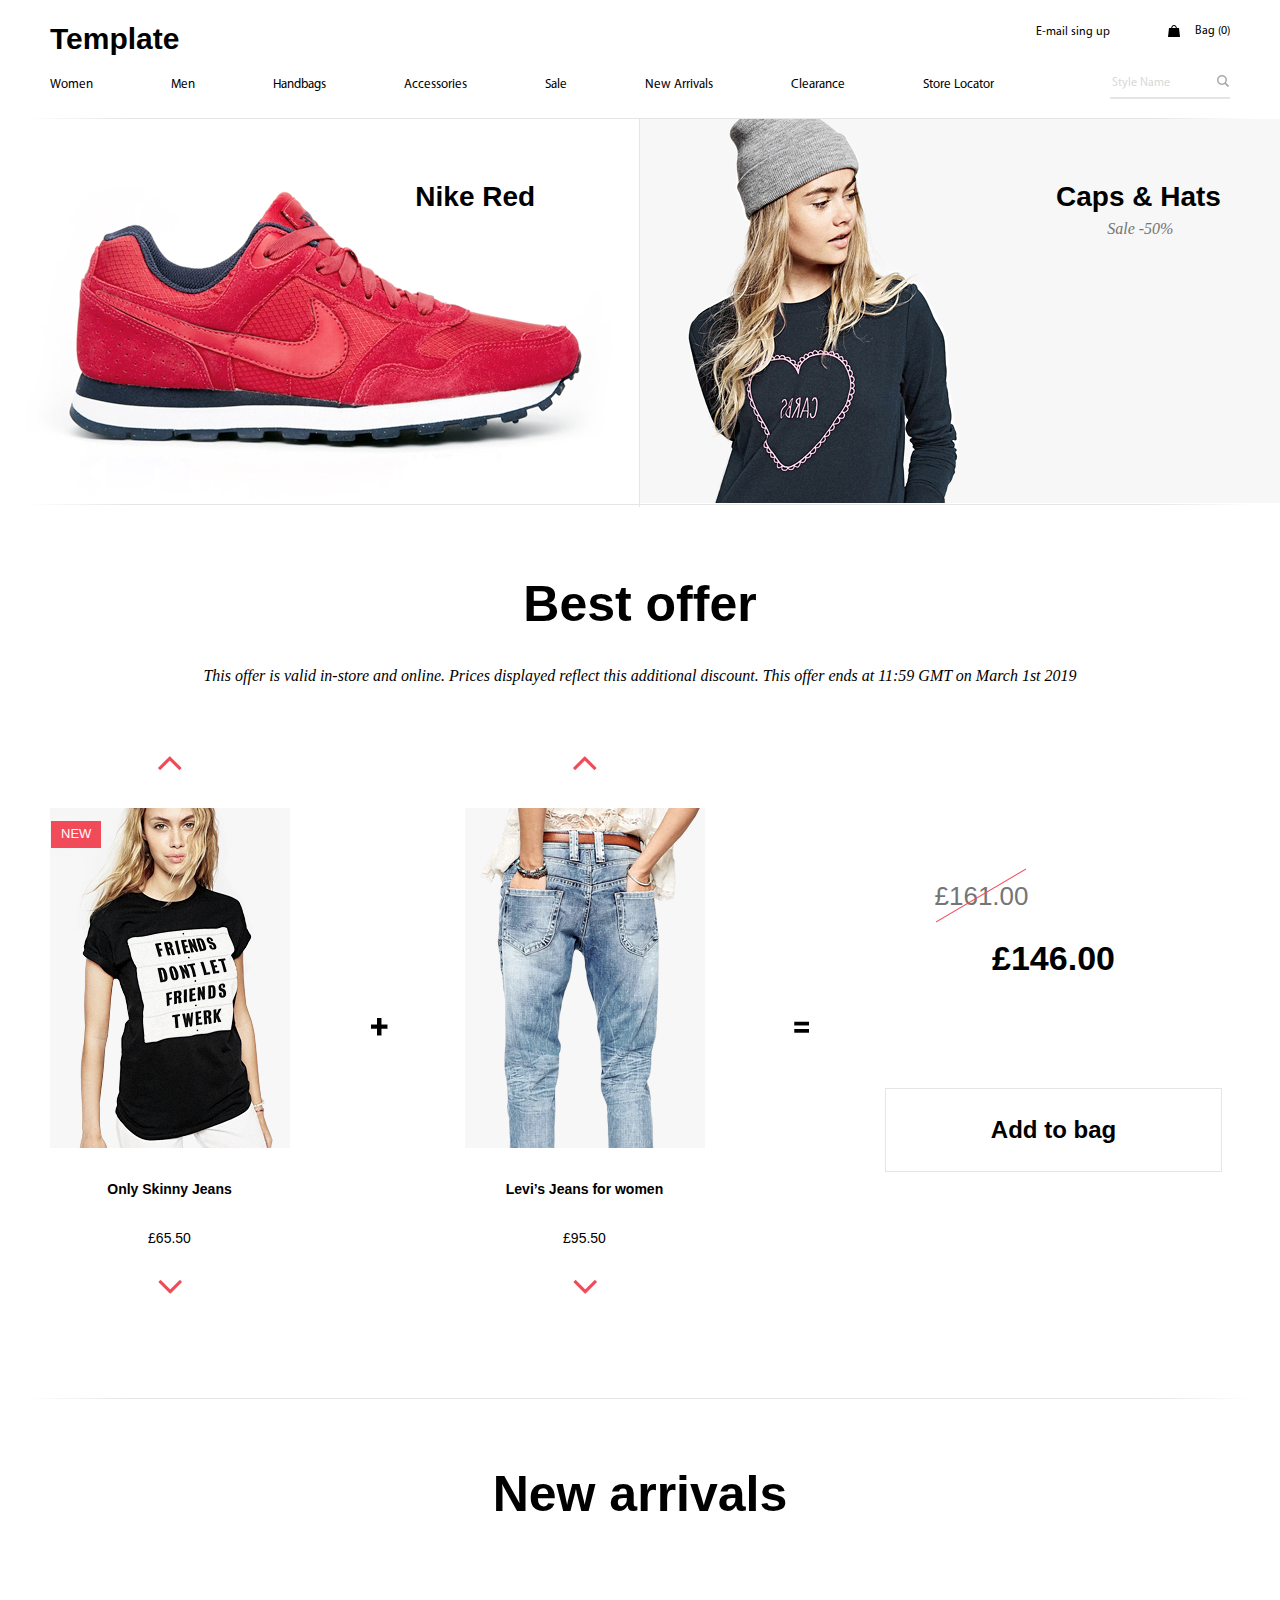
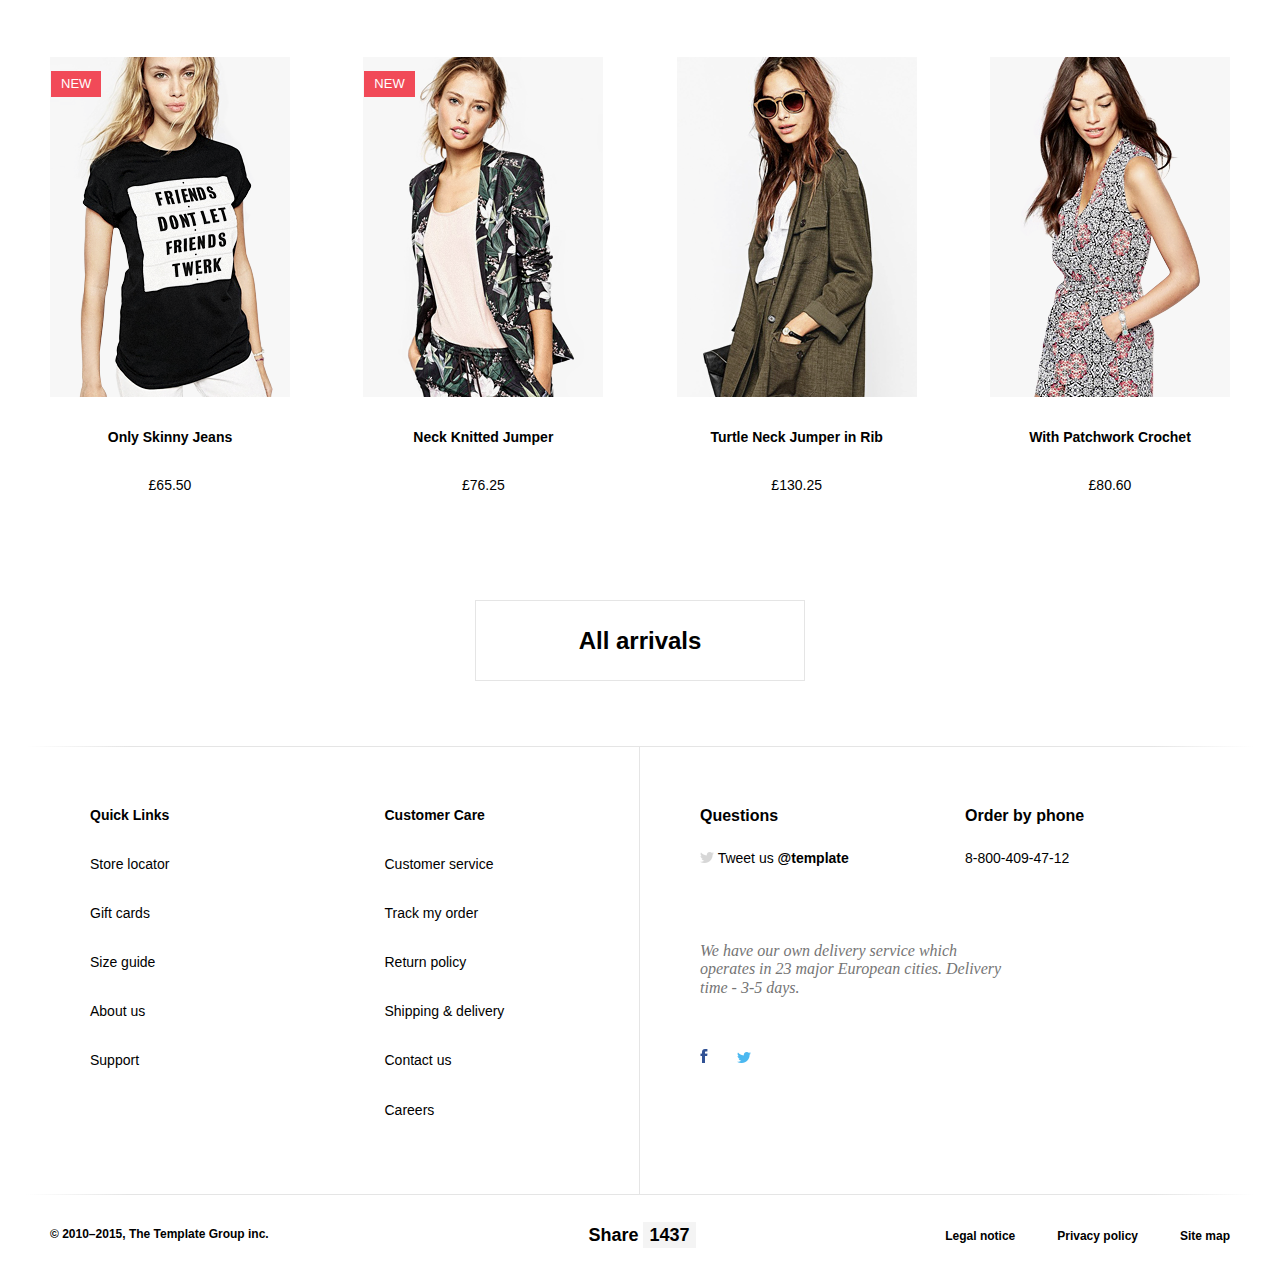
<file: index.html>
<!DOCTYPE html>
<html lang="en">
<head>
    <meta charset="UTF-8">
    <meta name="viewport" content="width=device-width, initial-scale=1.0">
    <link rel="stylesheet" href="./css/normalize.css">
    <link rel="stylesheet" href="./css/style_start.css">
     <script defer type="module" src="./js/start.js"></script>
    <title>Homepage</title>
</head>
<body>
    <div class="wraper">
        <header>
            <div class="header__top-line">
                <div class="header__top-line_left">
                    <span class="header__top-line_left_name hiden-mob"><a href="#">Template</a></span>
                    <img class="mob-hiden" src="./img/logo.png" alt="logo">
                </div>
                <div class="header__top-line_right">
                    <span class="header__top-line_right_email hiden-mob"><a href="#">E-mail sing up</a></span>
                    <div class="header__top_right_bag-block">
                        <span class="header__top-line_right_bag"> <img src="./img/ico_bag.png" alt="bag"></span>
                        <span class="header__top-line_right_bag-desc"><a href="#"> <span class="bag_price"> Bag</span> (<span class="quantity">0</span>)</a></span> 
                        
                        <div class="header__burger mob-hiden">
                            <div class="hamburger-menu">
                                <input id="menu__toggle" type="checkbox" />
                                <label class="menu__btn" for="menu__toggle">
                                  <span></span>
                                </label>  <ul class="menu__box">
                                  <li><a class="menu__item item_first" href="#">Women</a></li>
                                  <li><a class="menu__item" href="#">Men</a></li>
                                  <li><a class="menu__item" href="#">Handbags</a></li>
                                  <li><a class="menu__item" href="#">Accessories</a></li>
                                  <li><a class="menu__item" href="./2_catalog.html">Sale</a></li>
                                  <li><a class="menu__item" href="./2_catalog.html">New Arrivals</a></li>
                                  <li><a class="menu__item" href="#">Clearance</a></li>
                                  <li><a class="menu__item" href="#">Store locator</a></li>
                                  <li class="icon"><a href="" class="menu__item input_search"><span class="header__bot-menu_search-text"><input type="text" class="input_search" placeholder="Style Name"></span> 

                                    <span class="header__bot-menu_search-icon"> <a href="#"><img class="glass" src="./img/search.png" alt="bag"></a></span></li>
                                </ul>
                              </div>
                        </div>
                    </div>
                </div>
            </div>
            <div class="header__bot-line hiden-mob">
                <div class="header__bot-line_menu">
                    <span class="header__bot-line_menu_item"><a href="#">Women</a> </span>
                    <span class="header__bot-line_menu_item"><a href="#">Men</a> </span>
                    <span class="header__bot-line_menu_item"><a href="#">Handbags</a> </span>
                    <span class="header__bot-line_menu_item"><a href="#">Accessories</a> </span>
                    <span class="header__bot-line_menu_item"><a href="./2_catalog.html">Sale</a></span>
                    <span class="header__bot-line_menu_item"><a href="./2_catalog.html">New Arrivals</a></span>
                    <span class="header__bot-line_menu_item"><a href="./4_shopping_bag.html">Clearance</a></span>
                    <span class="header__bot-line_menu_item"><a href="#">Store Locator</a></span>
                </div>
                <div class="header__bot-menu_search">
                    <div class="header__bot-menu_search-line">
                    <span class="header__bot-menu_search-text"><input type="text" class="input_search" placeholder="Style Name"></span> 
                    <span class="header__bot-menu_search-icon"> <a href="#"><img src="./img/search.png" alt="bag"></a></span>
                </div>
                </div>
            </div>
        </header>
    </div>
    <hr>
    <section class="section_1">
        <div class="main__section-1_right">
            <div class="main__section-1_right_nike">
                <a href="./3_item.html">
                <img class="main__section-1_right_nike_photo" src="./img/photo.png" alt="shoes">
                <span class="main__section-1_right_nike_desc">Nike Red</span>
            </a>
            </div>
        </div>
        <div class="main__section-1_left">
            <div class="main__section-1_left_caps">
                <a href="./2_catalog.html">
                <img class="main__section-1_left_caps_photo" src="./img/caps.png" alt="caps">
                <span class="main__section-1_left_caps_desc">Caps & Hats</span>
                <span class="main__section-1_left_caps_sale">Sale -50%</span>
            </a>
            </div>
        </div>
    </section>
    <hr>
    <div class="wraper">
            <section class="section_2">
                <a href="./3_item.html">
                <div class="main__section-2_head">
                    <span class="main__section-2_head_head">Best offer</span>
                </div>
                <div class="main__section-2_description">
                    <span>This offer is valid in-store and online. Prices displayed reflect this additional discount. This offer ends at 11:59 GMT on March 1st 2019</span>
                </div>
            </a>
            </section>
            <article>
                <div class="article__new">
                    <div class="article__new_content">
                        <a href="" class="up"> <img src="./img/shevrone-up.png" alt="up"></a>
                        <img src="./img/skiny.png" class="article__new_content_photo" alt="skinny">
                        <span class="article__new_content_photo-desc">New</span>
                        <span class="article__new_content_head">Only Skinny Jeans</span>
                        <span class="article__new_content_desc">£65.50</span>
                        <a href="" class="down"> <img src="./img/shevrone-down.png" alt="down"></a> 
                    </div>
                </div>
                <div class="article__plus">
                    <img src="./img/plus.png" alt="plus" class="article__plus_img">
                </div>
                <div class="article__jeans">
                    <div class="article__jeans_content">
                        <a href=""> <img src="./img/shevrone-up.png" alt="up"></a>
                        <img src="./img/jeans.png" class="article__new_content_photo" alt="jeans">
                        <span class="article__new_content_head">Levi’s Jeans for women</span>
                        <span class="article__new_content_desc">£95.50</span>
                        <a href=""><img src="./img/shevrone-down.png" alt="down"></a> 
                    </div>
                </div>
                <div class="article__equal">
                    <img src="./img/equal.png" alt="equal" class="article__equal_img">
                </div>
                <div class="article__total">
                    <span class="article__total_old"> <span class="old">£161.00</span>
                        <img src="./img/red_line.png" class="article__total_old_line" alt="red-line">
                    </span>
                    <span class="article__total_new">£146.00</span>
                    <span  class="article__total_add"><a href="./4_shopping_bag.html">Add to bag</a></span>
                </div>
            </article>
            <section class="transition">

            </section>
    </div>
            <hr>
            <div class="wraper">
            <aside class="aside">
                <span class="aside__header_container"><a href="./3_item.html">New arrivals</span></a>
                <div class="aside__goods">
                    <div class="aside__goods-item">
                        <img src="./img/skiny.png" class="aside__goods_item_photo" alt="skinny">
                        <span class="aside__goods_item_photo_new">New</span>
                        <span class="aside__goods_item_photo_head">Only Skinny Jeans</span>
                        <span class="aside__goods_item_photo_desc">£65.50</span>
                    </div>
                    <div class="aside__goods-item">
                        <img src="./img/jumper.png" class="aside__goods_item_photo" alt="jumper">
                        <span class="aside__goods_item_photo_new">New</span>
                        <span class="aside__goods_item_photo_head">Neck Knitted Jumper</span>
                        <span class="aside__goods_item_photo_desc">£76.25</span>
                    </div>
                    <div class="aside__goods-item hiden-mob">
                        <img src="./img/tranche.png" class="aside__goods_item_photo" alt="coat">
                        <span class="aside__goods_item_photo_head">Turtle Neck Jumper in Rib</span>
                        <span class="aside__goods_item_photo_desc">£130.25</span>
                    </div>
                    <div class="aside__goods-item hiden">
                        <img src="./img/crochet.png" class="aside__goods_item_photo" alt="crochet">
                        <span class="aside__goods_item_photo_head">With Patchwork Crochet</span>
                        <span class="aside__goods_item_photo_desc">£80.60</span>
                    </div>
                </div>
                <a href="./2_catalog.html"> <span class="aside__footer"> All arrivals</span></a>
            </aside>
            <section class="divider">

            </section>
        </main>
            </div>
            <hr>
            <div class="wraper">
        <footer>
            <div class="footer__upper">
                <div class="footer__upper_left">
                    <div class="footer__upper_left_left">
                        <ul>
                            <a href="#"><li class = "footer__upper_left_left_head">Quick Links</li></a>
                            <a href="#"><li>Store locator</li></a>
                            <a href="#"></a><li>Gift cards</li></a>
                            <a href="#"><li> Size guide</li></a>
                            <a href="#"><li> About us</li></a>
                            <a href="#"><li> Support</li></a>
                        </ul>
                    </div>
                    <div class="footer__upper_left_right">
                        <ul>
                            <li class = "footer__upper_left_right_head">Customer Care</li></a>
                            <a href="#"><li>Customer service</li></a>
                            <a href="#"><li>Track my order</li></a>
                            <a href="#"><li>Return policy</li></a>
                            <a href="#"><li>Shipping & delivery</li></a>
                            <a href="#"><li>Contact us</li></a>
                            <a href="#"><li>Careers</li></a>
                        </ul>
                    </div>
                </div>
                <div class="footer__upper_right">
                    <div class="footer__upper_right_top">
                        <div class="footer__upper_right_top_left">
                            <span class="footer__upper_right_top_left_head">Questions</span>
                            <span class="footer__upper_right_top_left_desc">
                                <img src="./img/twiter.png" alt="twiter">
                                Tweet us
                                <span class="footer__upper_right_top_left_desc_bold">@template</span>
                            </span>
                        </div>
                        <div class="footer__upper_right_top_right">
                            <span class="footer__upper_right_top_right_head">Order by phone</span>
                            <span class="footer__upper_right_top_right_desc">
                                8-800-409-47-12
                            </span>
                        </div>
                    </div>
                    <div class="footer__upper_middle">
                        <span class="footer__upper_middle_delivery hiden">
                            We have our own delivery service which operates in 23 major European cities. Delivery time - 3-5 days.
                        </span>
                    </div>
                    <div class="footer__upper_bottom">
                        <a href="#"> <img class="footer__upper_bottom_facebook" src="./img/facebook.png" alt="facebook"></a>
                        <a href="#"><img class="footer__upper_bottom_facebook" src="./img/twitter-colored.png" alt="twiter"> </a>
                    </div>
                </div>
            </div>
        </footer>
            </div>
            <hr>
            <div class="wraper">
        <div class="footer__bot">
            <span class="footer__bottom-left">© 2010–2015, The Template Group inc.</span>
            <span class="footer__bottom-middle"> <a href="#"> Share </a><span class="footer__bottom_middle_data"><a href="#">1437</a></span></span>
            <span class="footer__bottom-right">
                <span class="footer__bootom_part"><a href="#"> Legal notice</a></span>
                <span class="footer__bootom_part"><a href="#"> Privacy policy</a></span>
                <span class="footer__bootom_part"><a href="#"> Site map</a></span>
            </span>
        </div>
    </div>
</body>
</html>
</file>
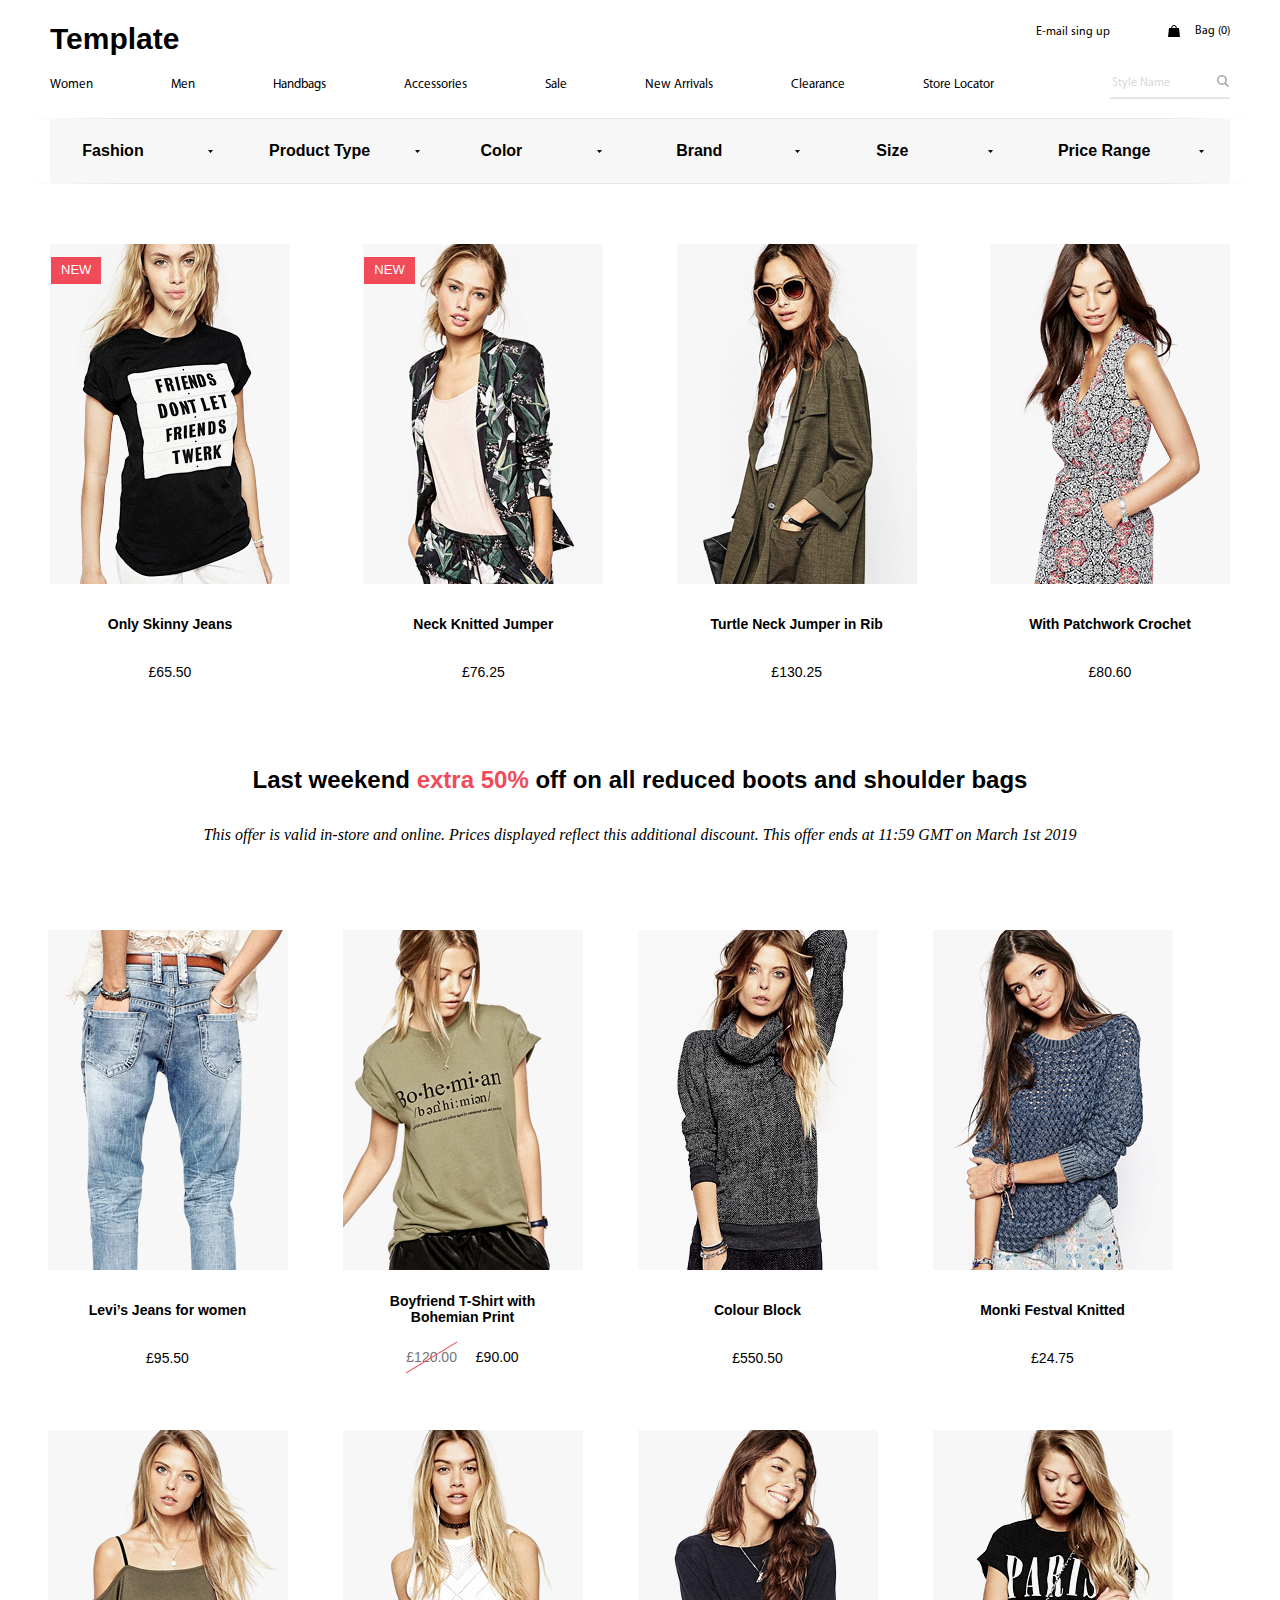
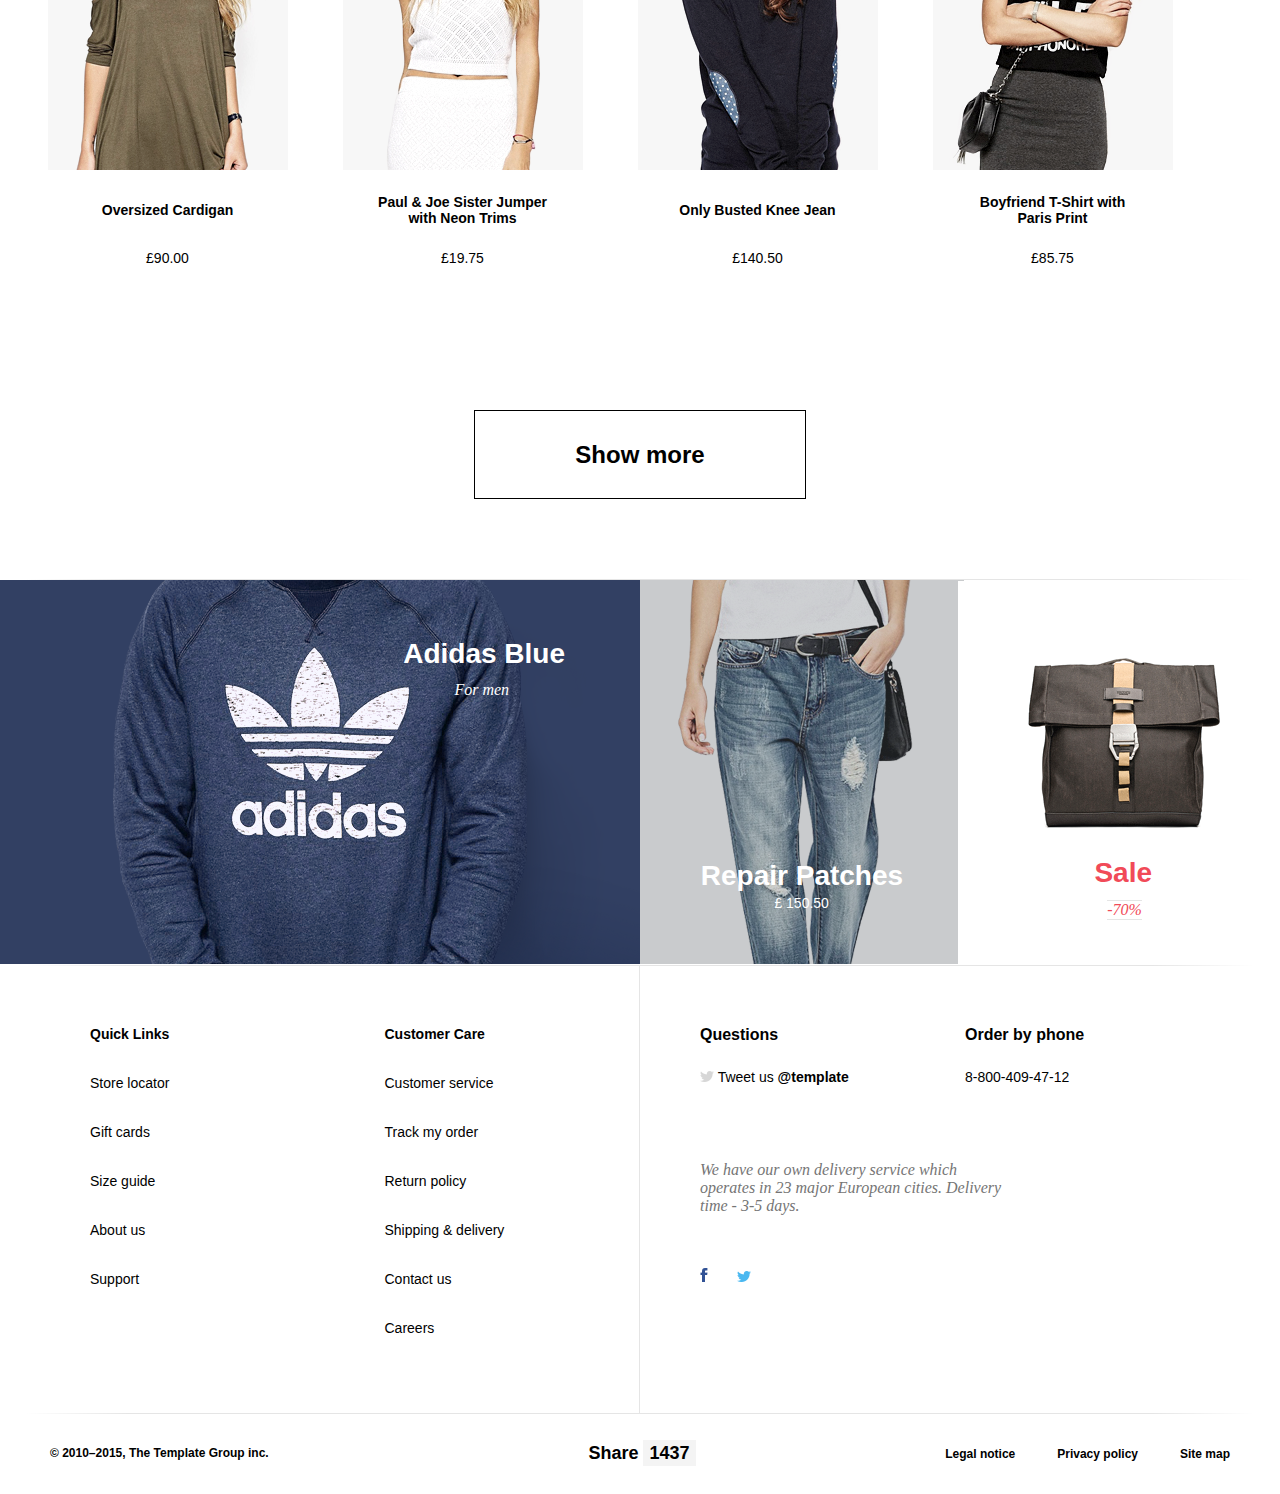
<file: 2_catalog.html>
<!DOCTYPE html>
<html lang="en">
<head>
    <meta charset="UTF-8">
    <meta name="viewport" content="width=device-width, initial-scale=1.0">
    <title>Catalog</title>
    <link rel="stylesheet" href="./css/normalize.css">
    <link rel="stylesheet" href="./css/style_start.css">
    <link rel="stylesheet" href="./css/style_catalog.css">
    <script defer type="module" src="./js/catalog.js"></script>
</head>
<body>
    <div class="wraper">
        <header>
            <div class="header__top-line">
                <div class="header__top-line_left">
                    <span class="header__top-line_left_name hiden-mob"><a href="#">Template</a></span>
                    <img class="mob-hiden" src="./img/logo.png" alt="logo">
                </div>
                <div class="header__top-line_right">
                    <span class="header__top-line_right_email hiden-mob"><a href="#">E-mail sing up</a></span>
                    <div class="header__top_right_bag-block">
                        <span class="header__top-line_right_bag"> <img src="./img/ico_bag.png" alt="bag"></span>
                        <span class="header__top-line_right_bag-desc"><a href="#"> Bag (0)</a></span> 
                        
                        <div class="header__burger mob-hiden">
                            <div class="hamburger-menu">
                                <input id="menu__toggle" type="checkbox" />
                                <label class="menu__btn" for="menu__toggle">
                                  <span></span>
                                </label>  <ul class="menu__box">
                                  <li><a class="menu__item item_first" href="#">Women</a></li>
                                  <li><a class="menu__item" href="#">Men</a></li>
                                  <li><a class="menu__item" href="#">Handbags</a></li>
                                  <li><a class="menu__item" href="#">Accessories</a></li>
                                  <li><a class="menu__item" href="./2_catalog.html">Sale</a></li>
                                  <li><a class="menu__item" href="./2_catalog.html">New Arrivals</a></li>
                                  <li><a class="menu__item" href="#">Clearance</a></li>
                                  <li><a class="menu__item" href="#">Store locator</a></li>
                                  <li class="icon"><a href="" class="menu__item input_search"><span class="header__bot-menu_search-text"><input type="text" class="input_search" placeholder="Style Name"></span> 

                                    <span class="header__bot-menu_search-icon"> <a href="#"><img class="glass" src="./img/search.png" alt="bag"></a></span></li>
                                </ul>
                              </div>
                        </div>
                    </div>
                </div>
            </div>
            <div class="header__bot-line hiden-mob">
                <div class="header__bot-line_menu">
                    <span class="header__bot-line_menu_item"><a href="#">Women</a> </span>
                    <span class="header__bot-line_menu_item"><a href="#">Men</a> </span>
                    <span class="header__bot-line_menu_item"><a href="#">Handbags</a> </span>
                    <span class="header__bot-line_menu_item"><a href="#">Accessories</a> </span>
                    <span class="header__bot-line_menu_item"><a href="./2_catalog.html">Sale</a></span>
                    <span class="header__bot-line_menu_item"><a href="./2_catalog.html">New Arrivals</a></span>
                    <span class="header__bot-line_menu_item"><a href="./4_shopping_bag.html">Clearance</a></span>
                    <span class="header__bot-line_menu_item"><a href="#">Store Locator</a></span>
                </div>
                <div class="header__bot-menu_search">
                    <div class="header__bot-menu_search-line">
                    <span class="header__bot-menu_search-text"><input type="text" class="input_search" placeholder="Style Name"></span> 
                    <span class="header__bot-menu_search-icon"> <a href="#"><img src="./img/search.png" alt="bag"></a></span>
                </div>
                </div>
            </div>
        </header>
    </div>
    <hr>
    <div class="wraper">
        <section class="header__filters">
               <ul class="header__filters_navigation">
                   <li class="header__filters_navigation_type">Fashion
                       <span class="user_chosen"></span> <img src="./img/dropdown.png" alt="">
                       <ul class="header__filters_navigation_submenu">
                           <li>Casual Style</li>
                           <li>Office Style</li>
                           <li>Sport Style</li>
                       </ul>
                   </li>
                   <li class="header__filters_navigation_type">Product Type<span class="user_chosen"></span><img src="./img/dropdown.png" alt="">
                    <ul class="header__filters_navigation_submenu">
                        <li>Jeans</li>
                        <li>Boots</li>
                        <li>T-shirts</li>
                    </ul>
                   </li>
                   <li class="header__filters_navigation_type">Color<span class="user_chosen"></span><img src="./img/dropdown.png" alt="">
                    <ul class="header__filters_navigation_submenu">
                        <li>White</li>
                        <li>Black</li>
                        <li>White</li>
                    </ul>
                   </li>
                   <li class="header__filters_navigation_type">Brand<span class="user_chosen"></span><img src="./img/dropdown.png" alt="">
                    <ul class="header__filters_navigation_submenu">
                        <li>Antipodium</li>
                        <li>Nike</li>
                        <li>Adidas</li>
                    </ul>
                   </li>
                   <li class="header__filters_navigation_type">Size<span class="user_chosen"></span><img src="./img/dropdown.png" alt="">
                    <ul class="header__filters_navigation_submenu">
                        <li>UK 16</li>
                        <li>UK 17</li>
                        <li>UK 18</li>
                        <li>UK 19</li>
                        <li>UK 20</li>
                        <li>UK 21</li>
                    </ul>
                   </li>
                   <li class="header__filters_navigation_type" >Price Range<span class="user_chosen"></span><img src="./img/dropdown.png" alt="">
                    <ul class="header__filters_navigation_submenu">
                        <li>Below 60£</li>
                        <li>60£-100£</li>
                        <li>Above 100£</li>
                    </ul>
                   </li>
               </ul>
        </section>
    </div>
        <hr>
        <div class="wraper">
        <div class="aside__goods">
            <div class="aside__goods-item">
                <a href="./3_item.html">
                <img src="./img/skiny.png" class="aside__goods_item_photo" alt="skinny">
                <span class="aside__goods_item_photo_new">New</span>
                <span class="aside__goods_item_photo_head">Only Skinny Jeans</span>
                <span class="aside__goods_item_photo_desc">£65.50</span>
            </a>
            </div>
            <div class="aside__goods-item">
                <a href="./3_item.html">
                <img src="./img/jumper.png" class="aside__goods_item_photo" alt="jumper">
                <span class="aside__goods_item_photo_new">New</span>
                <span class="aside__goods_item_photo_head">Neck Knitted Jumper</span>
                <span class="aside__goods_item_photo_desc">£76.25</span>
                </a>
            </div>
            <div class="aside__goods-item hiden-mob">
                <a href="./3_item.html">
                <img src="./img/tranche.png" class="aside__goods_item_photo" alt="coat">
                <span class="aside__goods_item_photo_head">Turtle Neck Jumper in Rib</span>
                <span class="aside__goods_item_photo_desc">£130.25</span>
                </a>
            </div>
            <div class="aside__goods-item hiden">
                <a href="./3_item.html">
                <img src="./img/crochet.png" class="aside__goods_item_photo" alt="crochet">
                <span class="aside__goods_item_photo_head">With Patchwork Crochet</span>
                <span class="aside__goods_item_photo_desc">£80.60</span>
                </a>
            </div>
        </div>
        <section class="section-1">
            <span class="section-1__header">Last weekend <span class="section-1__header_red"> extra 50%</span> off on all reduced boots and shoulder bags</span>
            <span class="section-1__desc">This offer is valid in-store and online. Prices displayed reflect this additional discount. This offer ends at 11:59 GMT on March 1st 2019</span>
        </section>
        <main>
            <div class="main__row_item mob-hiden">
                <a href="./3_item.html">
                <img src="./img/tranche.png" class="main__row_item_photo" alt="tranche">
                    <span class="main__row_item_head">Turtle Neck Jumper in Rib</span>
                    <span class="main__row_item_price">£130.25</span>
                    <div class="main__row_item_photo_above">
                       
                    </div>
                    <span class="main__row_item_photo_above_text">View item</span>
                    </a>
            </div>
            <div class="main__row_item mob-hiden">
                <a href="./3_item.html">
                <img src="./img/crochet.png" class="main__row_item_photo" alt="crochet">
                    <span class="main__row_item_head">With Patchwork Crochet</span>
                    <span class="main__row_item_price">£80.60</span>
                    <div class="main__row_item_photo_above">
                       
                    </div>
                    <span class="main__row_item_photo_above_text">View item</span>
                    </a>
            </div>
            <div class="main__row_item item-hiden">
                <a href="./3_item.html">
                <img src="./img/crochet.png" class="main__row_item_photo" alt="crochet">
                    <span class="main__row_item_head">With Patchwork</span>
                    <span class="main__row_item_price">£80.60</span>
                    <div class="main__row_item_photo_above">
                       
                    </div>
                    <span class="main__row_item_photo_above_text">View item</span>
                    </a>
            </div>
            <div class="main__row_item">
                <a href="./3_item.html">
                <img src="./img/jeans.png" class="main__row_item_photo" alt="levis">
                    <span class="main__row_item_head">Levi’s Jeans for women</span>
                    <span class="main__row_item_price">£95.50</span>
                    <div class="main__row_item_photo_above">
                       
                    </div>
                    <span class="main__row_item_photo_above_text">View item</span>
                    </a>
            </div>
            <div class="main__row_item main__row_item_long">
                <a href="./3_item.html">
                <img src="./img/bohem.png" class="main__row_item_photo" alt="bohemian">
                    <span class="main__row_item_head">Boyfriend T-Shirt with
                        Bohemian Print</span>
                        <div class="prices">
                    <span class="main__row_item_price_old">£120.00
                        <img src="./img/red_short.png" class="main__row_item_price_old_red-line" alt="red-line">
                    </span>
                    <span class="main__row_item_price">£90.00</span>
                </div>
                <div class="main__row_item_photo_above">
                    
                </div>
                <span class="main__row_item_photo_above_text">View item</span></a>
            </div>
            <div class="main__row_item">
                <a href="./3_item.html">
                <div class="main__row_item">
                    <img src="./img/pulover.png" class="main__row_item_photo" alt="pulover">
                        <span class="main__row_item_head">Colour Block</span>
                        <span class="main__row_item_price">£550.50</span>
                </div>
                <div class="main__row_item_photo_above">
                    
                </div>
                <span class="main__row_item_photo_above_text">View item</span></a>
            </div>
            <div class="main__row_item ">
                <a href="./3_item.html">
                <div class="main__row_item">
                    <img src="./img/monki.png" class="main__row_item_photo" alt="monki">
                        <span class="main__row_item_head">Monki Festval Knitted</span>
                        <span class="main__row_item_price">£24.75</span>
                </div>
                <div class="main__row_item_photo_above">
                    
                </div>
                <span class="main__row_item_photo_above_text">View item</span></a>
            </div>
    
       
            <div class="main__row_item hiden-mob">
                <a href="./3_item.html">
                <div class="main__row_item">
                    <img src="./img/cardigan.png" class="main__row_item_photo" alt="cardigan">
                        <span class="main__row_item_head">Oversized Cardigan</span>
                        <span class="main__row_item_price">£90.00</span>
                </div>
                <div class="main__row_item_photo_above">
                   
                </div>
                <span class="main__row_item_photo_above_text">View item</span></a>
            </div>
            <div class="main__row_item hiden-mob">
                <a href="./3_item.html">
                <div class="main__row_item">
                    <img src="./img/neone_jumper.png" class="main__row_item_photo" alt="jumper">
                        <span class="main__row_item_head">Paul & Joe Sister Jumper 
                            with Neon Trims</span>
                        <span class="main__row_item_price">£19.75</span>
                </div>
                <div class="main__row_item_photo_above">
                </div>
                <span class="main__row_item_photo_above_text">View item</span></a>
            </div>
            <div class="main__row_item hiden-mob">
                <a href="./3_item.html">
                <div class="main__row_item">
                    <img src="./img/jean.png" class="main__row_item_photo" alt="jean">
                        <span class="main__row_item_head">Only Busted Knee Jean</span>
                        <span class="main__row_item_price">£140.50</span>
                </div>
                <div class="main__row_item_photo_above">
                </div>
                <span class="main__row_item_photo_above_text">View item</span></a>
            </div>
            <div class="main__row_item hiden-mob" >
                <a href="./3_item.html">
                <div class="main__row_item">
                    <img src="./img/boyfriend.png" class="main__row_item_photo" alt="t-shirt">
                        <span class="main__row_item_head">Boyfriend T-Shirt with
                            Paris Print</span>
                        <span class="main__row_item_price">£85.75</span>
                </div>
                <div class="main__row_item_photo_above">
                </div>
                <span class="main__row_item_photo_above_text">View item</span></a>
            </div>
      
    </main>
        <section class="section-2">
            <a href="#"><span class="section-2__button">
                Show more
            </span></a>
        </section>
    </div>
    <hr>
 
    <aside>
        <div class="aside__adidas">
            <a href="">
            <img src="./img/adidas.png" alt="adidas">
            <span class="aside__adidas_head">Adidas Blue</span>
            <span class="aside__adidas_desc">For men</span>
        </a>
        </div>
        <div class="aside__jeans hiden-mob">
            <a href="#">
            <img src="./img/patches.png" alt="patches">
            <span class="aside__jeans_head">Repair Patches</span>
            <span class="aside__jeans_desc">£ 150.50</span>
        </a>
        </div>
        <div class="aside__sale hiden hiden-mob">
            <a href="#"></a>
                <img src="./img/bag.png" alt="bag">
                <span class="aside__sale_head">Sale</span>
                <span class="aside__sale_desc">-70%</span>
            </a>
        </div>
    </aside>
   
    <hr>
    <div class="wraper">
        <footer>
            <div class="footer__upper">
                <div class="footer__upper_left">
                    <div class="footer__upper_left_left">
                        <ul>
                            <a href="#"><li class = "footer__upper_left_left_head">Quick Links</li></a>
                            <a href="#"><li>Store locator</li></a>
                            <a href="#"></a><li>Gift cards</li></a>
                            <a href="#"><li> Size guide</li></a>
                            <a href="#"><li> About us</li></a>
                            <a href="#"><li> Support</li></a>
                        </ul>
                    </div>
                    <div class="footer__upper_left_right">
                        <ul>
                            <li class = "footer__upper_left_right_head">Customer Care</li></a>
                            <a href="#"><li>Customer service</li></a>
                            <a href="#"><li>Track my order</li></a>
                            <a href="#"><li>Return policy</li></a>
                            <a href="#"><li>Shipping & delivery</li></a>
                            <a href="#"><li>Contact us</li></a>
                            <a href="#"><li>Careers</li></a>
                        </ul>
                    </div>
                </div>
                <div class="footer__upper_right">
                    <div class="footer__upper_right_top">
                        <div class="footer__upper_right_top_left">
                            <span class="footer__upper_right_top_left_head">Questions</span>
                            <span class="footer__upper_right_top_left_desc">
                                <img src="./img/twiter.png" alt="twiter">
                                Tweet us
                                <span class="footer__upper_right_top_left_desc_bold">@template</span>
                            </span>
                        </div>
                        <div class="footer__upper_right_top_right">
                            <span class="footer__upper_right_top_right_head">Order by phone</span>
                            <span class="footer__upper_right_top_right_desc">
                                8-800-409-47-12
                            </span>
                        </div>
                    </div>
                    <div class="footer__upper_middle">
                        <span class="footer__upper_middle_delivery hiden">
                            We have our own delivery service which operates in 23 major European cities. Delivery time - 3-5 days.
                        </span>
                    </div>
                    <div class="footer__upper_bottom">
                        <a href="#"> <img class="footer__upper_bottom_facebook" src="./img/facebook.png" alt="facebook"></a>
                        <a href="#"><img class="footer__upper_bottom_facebook" src="./img/twitter-colored.png" alt="twiter"> </a>
                    </div>
                </div>
            </div>
        </footer>
            </div>
            <hr>
            <div class="wraper">
        <div class="footer__bot">
            <span class="footer__bottom-left">© 2010–2015, The Template Group inc.</span>
            <span class="footer__bottom-middle"> <a href="#"> Share </a><span class="footer__bottom_middle_data"><a href="#">1437</a></span></span>
            <span class="footer__bottom-right">
                <span class="footer__bootom_part"><a href="#"> Legal notice</a></span>
                <span class="footer__bootom_part"><a href="#"> Privacy policy</a></span>
                <span class="footer__bootom_part"><a href="#"> Site map</a></span>
            </span>
        </div>
    </div>
</body>
</html>
</file>
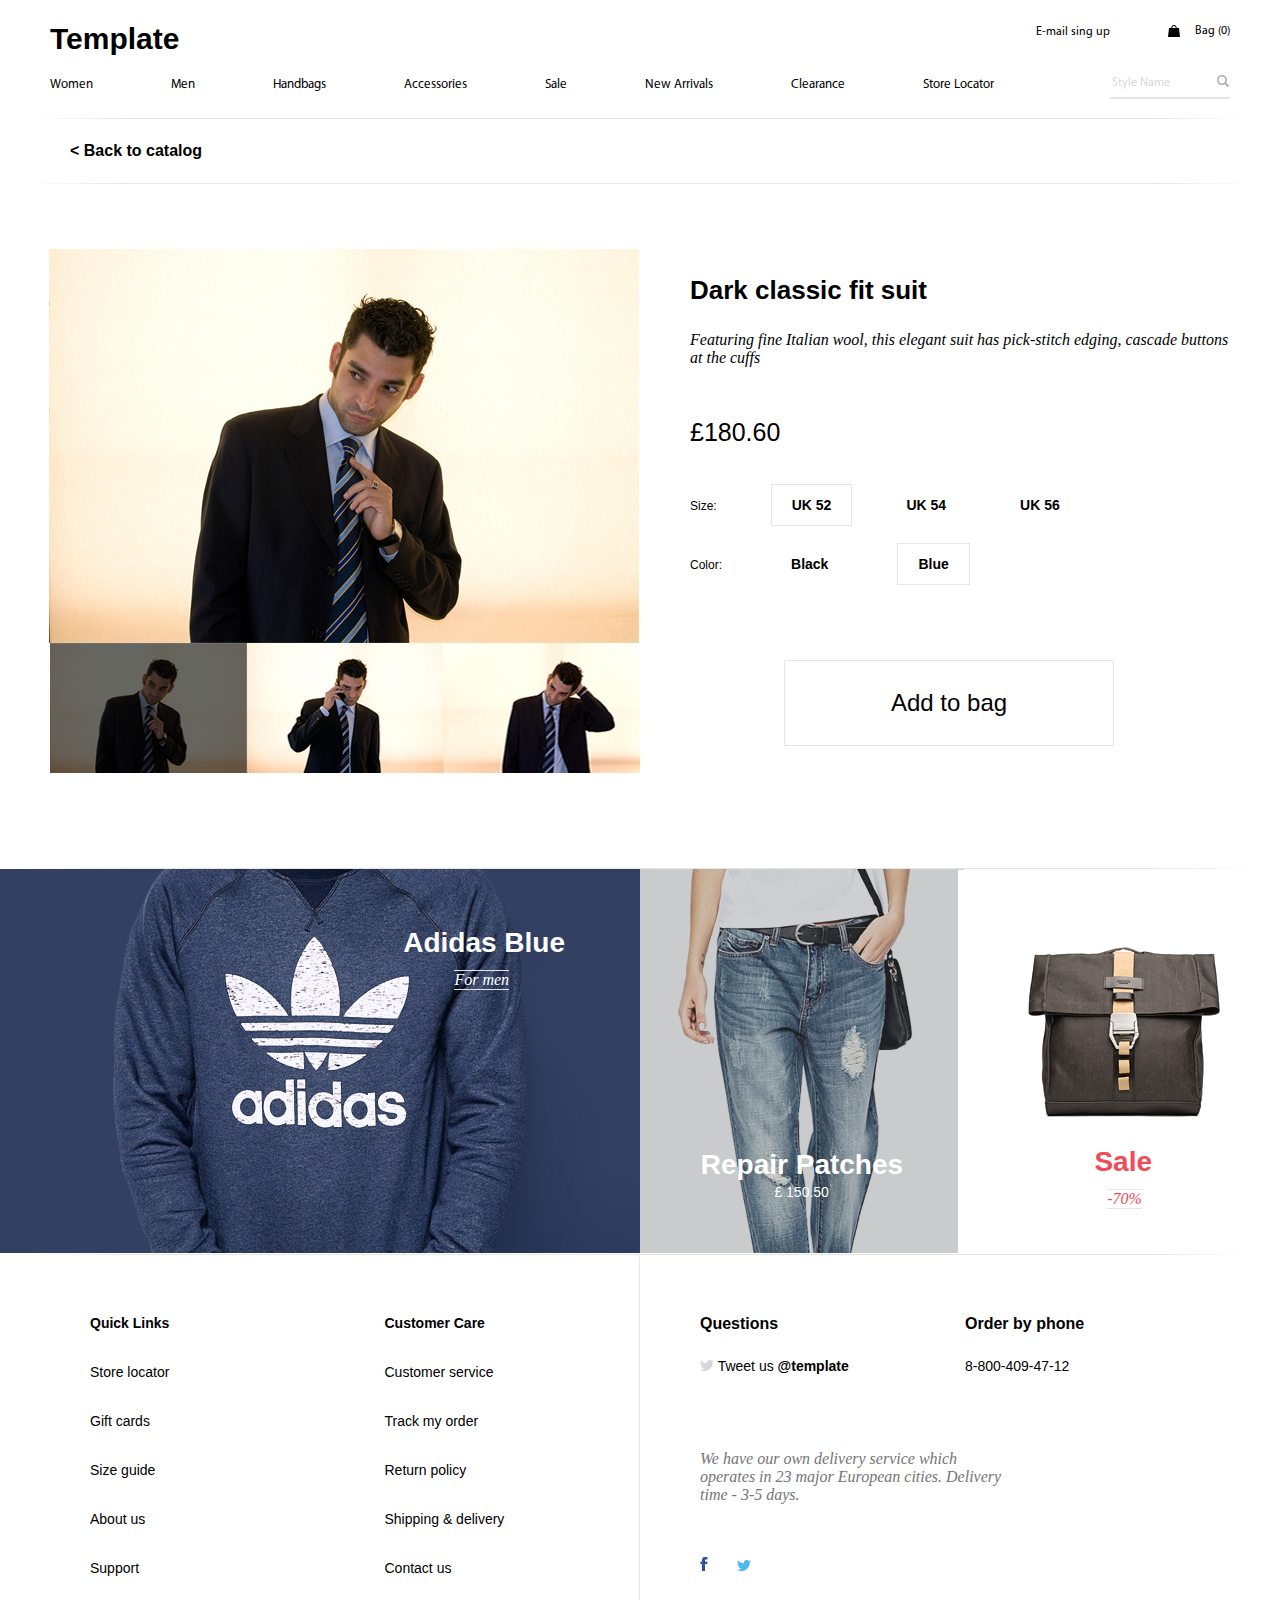
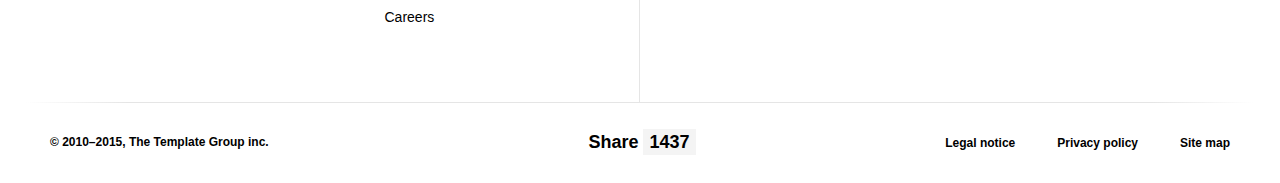
<file: 3_item.html>
<!DOCTYPE html>
<html lang="en">
<head>
    <meta charset="UTF-8">
    <meta name="viewport" content="width=device-width, initial-scale=1.0">
    <title>Item</title>
    <link rel="stylesheet" href="./css/normalize.css">
    <link rel="stylesheet" href="./css/style_start.css">
    <link rel="stylesheet" href="./css/item.css">
    <script defer type="module" src="./js/item.js"></script>
</head>
<body>
    <div class="wraper">
        <header>
            <div class="header__top-line">
                <div class="header__top-line_left">
                    <span class="header__top-line_left_name hiden-mob"><a href="#">Template</a></span>
                    <img class="mob-hiden" src="./img/logo.png" alt="logo">
                </div>
                <div class="header__top-line_right">
                    <span class="header__top-line_right_email hiden-mob"><a href="#">E-mail sing up</a></span>
                    <div class="header__top_right_bag-block">
                        <span class="header__top-line_right_bag"> <img src="./img/ico_bag.png" alt="bag"></span>
                        <span class="header__top-line_right_bag-desc"><a href="#"> <span class="bag_price"> Bag</span> (<span class="quantity">0</span>)</a></span> 
                        
                        <div class="header__burger mob-hiden">
                            <div class="hamburger-menu">
                                <input id="menu__toggle" type="checkbox" />
                                <label class="menu__btn" for="menu__toggle">
                                  <span></span>
                                </label>  <ul class="menu__box">
                                  <li><a class="menu__item item_first" href="#">Women</a></li>
                                  <li><a class="menu__item" href="#">Men</a></li>
                                  <li><a class="menu__item" href="#">Handbags</a></li>
                                  <li><a class="menu__item" href="#">Accessories</a></li>
                                  <li><a class="menu__item" href="./2_catalog.html">Sale</a></li>
                                  <li><a class="menu__item" href="./2_catalog.html">New Arrivals</a></li>
                                  <li><a class="menu__item" href="#">Clearance</a></li>
                                  <li><a class="menu__item" href="#">Store locator</a></li>
                                  <li class="icon"><a href="" class="menu__item input_search"><span class="header__bot-menu_search-text"><input type="text" class="input_search" placeholder="Style Name"></span> 

                                    <span class="header__bot-menu_search-icon"> <a href="#"><img class="glass" src="./img/search.png" alt="bag"></a></span></li>
                                </ul>
                              </div>
                        </div>
                    </div>
                </div>
            </div>
            <div class="header__bot-line hiden-mob">
                <div class="header__bot-line_menu">
                    <span class="header__bot-line_menu_item"><a href="#">Women</a> </span>
                    <span class="header__bot-line_menu_item"><a href="#">Men</a> </span>
                    <span class="header__bot-line_menu_item"><a href="#">Handbags</a> </span>
                    <span class="header__bot-line_menu_item"><a href="#">Accessories</a> </span>
                    <span class="header__bot-line_menu_item"><a href="./2_catalog.html">Sale</a></span>
                    <span class="header__bot-line_menu_item"><a href="./2_catalog.html">New Arrivals</a></span>
                    <span class="header__bot-line_menu_item"><a href="./4_shopping_bag.html">Clearance</a></span>
                    <span class="header__bot-line_menu_item"><a href="#">Store Locator</a></span>
                </div>
                <div class="header__bot-menu_search">
                    <div class="header__bot-menu_search-line">
                    <span class="header__bot-menu_search-text"><input type="text" class="input_search" placeholder="Style Name"></span> 
                    <span class="header__bot-menu_search-icon"> <a href="#"><img src="./img/search.png" alt="bag"></a></span>
                </div>
                </div>
            </div>
        </header>
    </div>
    <hr>
    <div class="wraper">
        <div class="section-1">
            <span class="section-1__text"> <a href="./2_catalog.html">< Back to catalog </a></span>
        </div>
    </div>
        <hr>
        <div class="wraper">
        <main>
            <div class="main__left">
                <div class="main__left_big"><img class="big_picture" src="./img/big-suit.png" alt="suit"></div>
                <div class="main__left_small">
                    <img class="small_picture" src="./img/item_1.png" alt="suit">
                    <img class="small_picture" src="./img/item_2.png" alt="suit">
                    <img class="small_picture" src="./img/item_3.png" alt="suit">
                </div>    
            </div>
            <div class="main__right">
                <div class="main__right_content">
                <span class="main__right_head">Dark classic fit suit</span>
                <span class="main__right_desc">Featuring fine Italian wool, this elegant suit has pick-stitch edging, cascade buttons at the cuffs</span>
                <span class="main__right_price">£180.60</span>
                <div class="main__right_size">
                    <span class="main__right_size_category">Size:</span>
                    <span class="main__right_size_item active">UK 52</span>
                    <span class="main__right_size_item">UK 54</span>
                    <span class="main__right_size_item">UK 56</span>
                </div>
                <div class="main__right_color">
                    <span class="main__right_color_category">Color:</span>
                    <span class="main__right_color_item ">Black</span>
                    <span class="main__right_color_item active">Blue</span>
                </div>
                <a href="./4_shopping_bag.html" class="main__right_add">
                    Add to bag
                </a>
                </div>
            </div>
        </main>
        </div>
        <hr>
        <aside>
            <div class="aside__adidas">
                <a href="">
                <img src="./img/adidas.png" alt="adidas">
                <span class="aside__adidas_head">Adidas Blue</span>
                <span class="aside__adidas_desc">For men</span>
            </a>
            </div>
            <div class="aside__jeans hiden-mob">
                <a href="#">
                <img src="./img/patches.png" alt="patches">
                <span class="aside__jeans_head">Repair Patches</span>
                <span class="aside__jeans_desc">£ 150.50</span>
            </a>
            </div>
            <div class="aside__sale hiden hiden-mob">
                <a href="#"></a>
                    <img src="./img/bag.png" alt="bag">
                    <span class="aside__sale_head">Sale</span>
                    <span class="aside__sale_desc">-70%</span>
                </a>
            </div>
        </aside>
       
        <hr>
        <div class="wraper">
            <footer>
                <div class="footer__upper">
                    <div class="footer__upper_left">
                        <div class="footer__upper_left_left">
                            <ul>
                                <a href="#"><li class = "footer__upper_left_left_head">Quick Links</li></a>
                                <a href="#"><li>Store locator</li></a>
                                <a href="#"></a><li>Gift cards</li></a>
                                <a href="#"><li> Size guide</li></a>
                                <a href="#"><li> About us</li></a>
                                <a href="#"><li> Support</li></a>
                            </ul>
                        </div>
                        <div class="footer__upper_left_right">
                            <ul>
                                <li class = "footer__upper_left_right_head">Customer Care</li></a>
                                <a href="#"><li>Customer service</li></a>
                                <a href="#"><li>Track my order</li></a>
                                <a href="#"><li>Return policy</li></a>
                                <a href="#"><li>Shipping & delivery</li></a>
                                <a href="#"><li>Contact us</li></a>
                                <a href="#"><li>Careers</li></a>
                            </ul>
                        </div>
                    </div>
                    <div class="footer__upper_right">
                        <div class="footer__upper_right_top">
                            <div class="footer__upper_right_top_left">
                                <span class="footer__upper_right_top_left_head">Questions</span>
                                <span class="footer__upper_right_top_left_desc">
                                    <img src="./img/twiter.png" alt="twiter">
                                    Tweet us
                                    <span class="footer__upper_right_top_left_desc_bold">@template</span>
                                </span>
                            </div>
                            <div class="footer__upper_right_top_right">
                                <span class="footer__upper_right_top_right_head">Order by phone</span>
                                <span class="footer__upper_right_top_right_desc">
                                    8-800-409-47-12
                                </span>
                            </div>
                        </div>
                        <div class="footer__upper_middle">
                            <span class="footer__upper_middle_delivery hiden">
                                We have our own delivery service which operates in 23 major European cities. Delivery time - 3-5 days.
                            </span>
                        </div>
                        <div class="footer__upper_bottom">
                            <a href="#"> <img class="footer__upper_bottom_facebook" src="./img/facebook.png" alt="facebook"></a>
                            <a href="#"><img class="footer__upper_bottom_facebook" src="./img/twitter-colored.png" alt="twiter"> </a>
                        </div>
                    </div>
                </div>
            </footer>
                </div>
                <hr>
                <div class="wraper">
            <div class="footer__bot">
                <span class="footer__bottom-left">© 2010–2015, The Template Group inc.</span>
                <span class="footer__bottom-middle"> <a href="#"> Share </a><span class="footer__bottom_middle_data"><a href="#">1437</a></span></span>
                <span class="footer__bottom-right">
                    <span class="footer__bootom_part"><a href="#"> Legal notice</a></span>
                    <span class="footer__bootom_part"><a href="#"> Privacy policy</a></span>
                    <span class="footer__bootom_part"><a href="#"> Site map</a></span>
                </span>
            </div>
        </div>
</body>
</html>
</file>
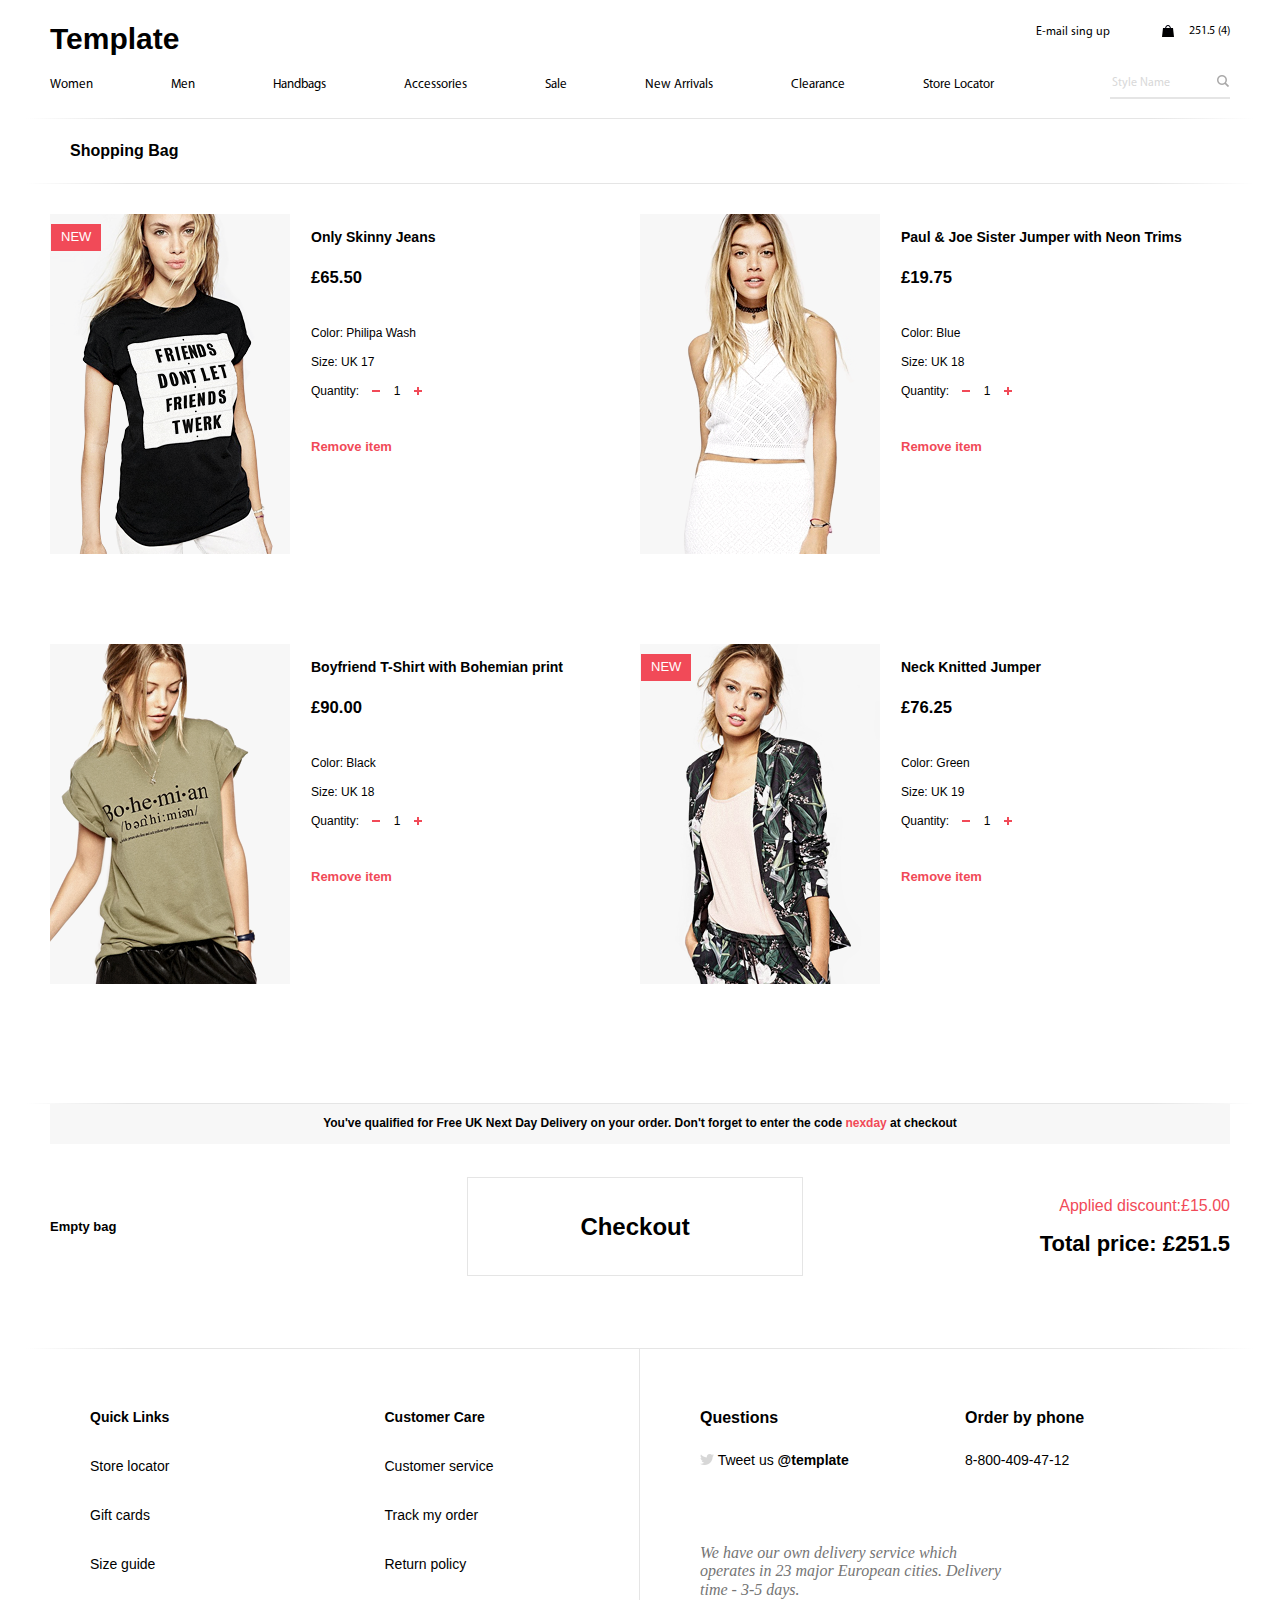
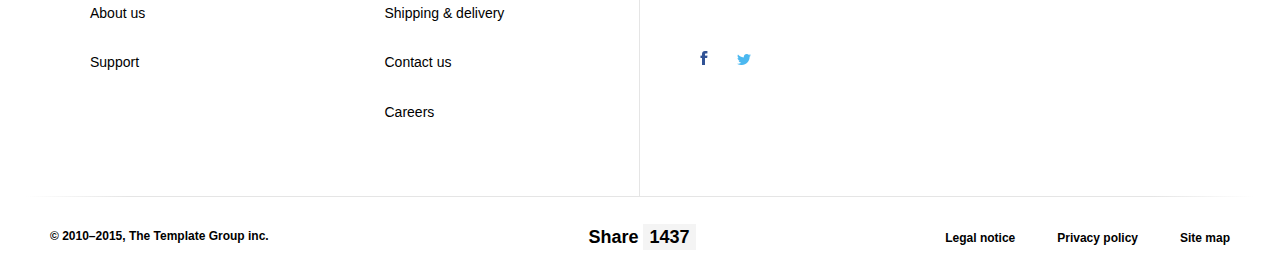
<file: 4_shopping_bag.html>
<!DOCTYPE html>
<html lang="en">
<head>
    <meta charset="UTF-8">
    <meta name="viewport" content="width=device-width, initial-scale=1.0">
    <title>Shopping Bag</title>
    <link rel="stylesheet" href="./css/normalize.css">
    <link rel="stylesheet" href="./css/style_start.css">
    <link rel="stylesheet" href="./css/shopping_bag.css">
    <script defer type="module" src="./js/shopping_bag.js"></script>
</head>
<body>
    <div class="wraper">
        <header>
            <div class="header__top-line">
                <div class="header__top-line_left">
                    <span class="header__top-line_left_name hiden-mob"><a href="#">Template</a></span>
                    <img class="mob-hiden" src="./img/logo.png" alt="logo">
                </div>
                <div class="header__top-line_right">
                    <span class="header__top-line_right_email hiden-mob"><a href="#">E-mail sing up</a></span>
                    <div class="header__top_right_bag-block">
                        <span class="header__top-line_right_bag"> <img src="./img/ico_bag.png" alt="bag"></span>
                        <span class="header__top-line_right_bag-desc"><a href="#"><span class="bag_price"> Bag</span> (<span class="quantity">0</span>)</a></span> 
                        
                        <div class="header__burger mob-hiden">
                            <div class="hamburger-menu">
                                <input id="menu__toggle" type="checkbox" />
                                <label class="menu__btn" for="menu__toggle">
                                  <span></span>
                                </label>  <ul class="menu__box">
                                  <li><a class="menu__item item_first" href="#">Women</a></li>
                                  <li><a class="menu__item" href="#">Men</a></li>
                                  <li><a class="menu__item" href="#">Handbags</a></li>
                                  <li><a class="menu__item" href="#">Accessories</a></li>
                                  <li><a class="menu__item" href="./2_catalog.html">Sale</a></li>
                                  <li><a class="menu__item" href="./2_catalog.html">New Arrivals</a></li>
                                  <li><a class="menu__item" href="#">Clearance</a></li>
                                  <li><a class="menu__item" href="#">Store locator</a></li>
                                  <li class="icon"><a href="" class="menu__item input_search"><span class="header__bot-menu_search-text"><input type="text" class="input_search" placeholder="Style Name"></span> 

                                    <span class="header__bot-menu_search-icon"> <a href="#"><img class="glass" src="./img/search.png" alt="bag"></a></span></li>
                                </ul>
                              </div>
                        </div>
                    </div>
                </div>
            </div>
            <div class="header__bot-line hiden-mob">
                <div class="header__bot-line_menu">
                    <span class="header__bot-line_menu_item"><a href="#">Women</a> </span>
                    <span class="header__bot-line_menu_item"><a href="#">Men</a> </span>
                    <span class="header__bot-line_menu_item"><a href="#">Handbags</a> </span>
                    <span class="header__bot-line_menu_item"><a href="#">Accessories</a> </span>
                    <span class="header__bot-line_menu_item"><a href="./2_catalog.html">Sale</a></span>
                    <span class="header__bot-line_menu_item"><a href="./2_catalog.html">New Arrivals</a></span>
                    <span class="header__bot-line_menu_item"><a href="./4_shopping_bag.html">Clearance</a></span>
                    <span class="header__bot-line_menu_item"><a href="#">Store Locator</a></span>
                </div>
                <div class="header__bot-menu_search">
                    <div class="header__bot-menu_search-line">
                    <span class="header__bot-menu_search-text"><input type="text" class="input_search" placeholder="Style Name"></span> 
                    <span class="header__bot-menu_search-icon"> <a href="#"><img src="./img/search.png" alt="bag"></a></span>
                </div>
                </div>
            </div>
        </header>
    </div>
    <hr>
    <div class="wraper">
        <div class="section-1">
            <span class="section-1__text"> <a href="./2_catalog.html"> Shopping Bag</a></span>
        </div>
    </div>
        <hr>
        <div class="wraper">
        <main class="main">
            <div class="main__item first">
                <div class="main__item_photo">
                    <img src="./img/skiny.png" alt="skiny">
                    <span class="main__item_photo_new">New</span>
                    <div class="main__item_photo_above">
                           
                    </div>
                    <span class="main__item_photo_above_text">Edit item</span>
                </div>
                <div class="main__item_text">
                    <span class="main__item_text_head">Only Skinny Jeans</span>
                    <span class="main__item_text_price">£65.50</span>
                    <div class="main__item_text_colour">
                        <span class="main__item_text_colur_category">Color:</span>
                        <span class="main__item_text_colur_data">Philipa Wash</span>
                    </div>
                    <div class="main__item_text_size">
                        <span class="main__item_text_size_category">Size:</span>
                        <span class="main__item_text_size_data">UK 17</span>
                    </div>
                    <div class="main__item_text_quantity">
                        <span class="main__item_text_quantity_category">Quantity:</span>
                        <span class="main__item_text_size_data"><a href=""><img class="minus" src="./img/minus.png" alt="minus"></a> <span class="counter"> 1</span> <a href=""><img src="./img/add.png"class="plus" alt="plus"></a></span>
                    </div>
                    <span class="main__item_text_remove"><a href="" class ="remove">Remove item</a> </span>
                </div>
            </div>
            <div class="main__item">
                <div class="main__item_photo">
                    <img src="./img/neone_jumper.png" alt="jumper">
                    <div class="main__item_photo_above">
                           
                    </div>
                    <span class="main__item_photo_above_text">Edit item</span>
                </div>
                <div class="main__item_text">
                    <span class="main__item_text_head">Paul & Joe Sister Jumper with Neon Trims</span>
                    <span class="main__item_text_price">£19.75</span>
                    <div class="main__item_text_colour">
                        <span class="main__item_text_colur_category">Color:</span>
                        <span class="main__item_text_colur_data">Blue</span>
                    </div>
                    <div class="main__item_text_size">
                        <span class="main__item_text_size_category">Size:</span>
                        <span class="main__item_text_size_data">UK 18</span>
                    </div>
                    <div class="main__item_text_quantity">
                        <span class="main__item_text_quantity_category">Quantity:</span>
                        <span class="main__item_text_size_data"><a href=""><img src="./img/minus.png" class="minus" alt="minus"></a> <span class="counter"> 1</span> <a href=""><img src="./img/add.png"class="plus" alt="plus"></a></span>
                    </div>
                    <span class="main__item_text_remove"><a href="" class ="remove">Remove item</a> </span>
                </div>
            </div>
            <div class="main__item main_0">
                <div class="main__item_photo">
                    <img src="./img/bohem.png" alt="bohemian">
                    <div class="main__item_photo_above">
                           
                    </div>
                    <span class="main__item_photo_above_text">Edit item</span>
                </div>
                <div class="main__item_text">
                    <span class="main__item_text_head">Boyfriend T-Shirt with Bohemian print</span>
                    <span class="main__item_text_price">£90.00</span>
                    <div class="main__item_text_colour">
                        <span class="main__item_text_colur_category">Color:</span>
                        <span class="main__item_text_colur_data">Black</span>
                    </div>
                    <div class="main__item_text_size">
                        <span class="main__item_text_size_category">Size:</span>
                        <span class="main__item_text_size_data">UK 18</span>
                    </div>
                    <div class="main__item_text_quantity">
                        <span class="main__item_text_quantity_category">Quantity:</span>
                        <span class="main__item_text_size_data"><a href=""><img src="./img/minus.png" class="minus" alt="minus"></a> <span class="counter"> 1</span> <a href=""><img src="./img/add.png"class="plus" alt="plus"></a></span>
                    </div>
                    <span class="main__item_text_remove"><a href="" class ="remove">Remove item</a> </span>
                </div>
            </div>
            <div class="main__item main_0" >
                <div class="main__item_photo">
                    <img src="./img/jumper.png" alt="jumper">
                    <span class="main__item_photo_new">New</span>
                    <div class="main__item_photo_above">
                           
                    </div>
                    <span class="main__item_photo_above_text">Edit item</span>
                </div>
                <div class="main__item_text">
                    <span class="main__item_text_head">Neck Knitted Jumper</span>
                    <span class="main__item_text_price">£76.25</span>
                    <div class="main__item_text_colour">
                        <span class="main__item_text_colur_category">Color:</span>
                        <span class="main__item_text_colur_data">Green</span>
                    </div>
                    <div class="main__item_text_size">
                        <span class="main__item_text_size_category">Size:</span>
                        <span class="main__item_text_size_data">UK 19</span>
                    </div>
                    <div class="main__item_text_quantity">
                        <span class="main__item_text_quantity_category">Quantity:</span>
                        <span class="main__item_text_size_data"><a href=""><img class="minus" src="./img/minus.png" alt="minus"></a> <span class="counter"> 1</span>  <a href=""><img class="plus" src="./img/add.png" alt="plus"></a></span>
                    </div>
                    <span class="main__item_text_remove"><a href="" class="remove">Remove item</a> </span>
                </div>
            </div>
        </main>
        </div>
        <hr>
        <div class="wraper">
        <section class="section-2">
            <div class="section-2_top">
                <span class="section-2_top_text">You've qualified for Free UK Next Day Delivery on your order. Don't forget to enter the code <span class="section-2_top_text_red"> nexday</span> at checkout</span>
            </div>
            <div class="section-2_main">
                <a href="#"> <span class="section-2_main_empty">Empty bag</span></a>
                <a href="#"><span class="section_main_checkout">Checkout</span></a>
                <div class="section-2_main_total">
                    <span class="section-2_main_total_discount">Applied discount:£15.00</span>
                    <span class="section-2_main_total_price">Total price: <span class="bottom_price"> £236.50</span></span>
                </div>
            </div>
        </section>
        </div>
        <hr>
        <div class="wraper">
            <footer>
                <div class="footer__upper">
                    <div class="footer__upper_left">
                        <div class="footer__upper_left_left">
                            <ul>
                                <a href="#"><li class = "footer__upper_left_left_head">Quick Links</li></a>
                                <a href="#"><li>Store locator</li></a>
                                <a href="#"></a><li>Gift cards</li></a>
                                <a href="#"><li> Size guide</li></a>
                                <a href="#"><li> About us</li></a>
                                <a href="#"><li> Support</li></a>
                            </ul>
                        </div>
                        <div class="footer__upper_left_right">
                            <ul>
                                <li class = "footer__upper_left_right_head">Customer Care</li></a>
                                <a href="#"><li>Customer service</li></a>
                                <a href="#"><li>Track my order</li></a>
                                <a href="#"><li>Return policy</li></a>
                                <a href="#"><li>Shipping & delivery</li></a>
                                <a href="#"><li>Contact us</li></a>
                                <a href="#"><li>Careers</li></a>
                            </ul>
                        </div>
                    </div>
                    <div class="footer__upper_right">
                        <div class="footer__upper_right_top">
                            <div class="footer__upper_right_top_left">
                                <span class="footer__upper_right_top_left_head">Questions</span>
                                <span class="footer__upper_right_top_left_desc">
                                    <img src="./img/twiter.png" alt="twiter">
                                    Tweet us
                                    <span class="footer__upper_right_top_left_desc_bold">@template</span>
                                </span>
                            </div>
                            <div class="footer__upper_right_top_right">
                                <span class="footer__upper_right_top_right_head">Order by phone</span>
                                <span class="footer__upper_right_top_right_desc">
                                    8-800-409-47-12
                                </span>
                            </div>
                        </div>
                        <div class="footer__upper_middle">
                            <span class="footer__upper_middle_delivery hiden">
                                We have our own delivery service which operates in 23 major European cities. Delivery time - 3-5 days.
                            </span>
                        </div>
                        <div class="footer__upper_bottom">
                            <a href="#"> <img class="footer__upper_bottom_facebook" src="./img/facebook.png" alt="facebook"></a>
                            <a href="#"><img class="footer__upper_bottom_facebook" src="./img/twitter-colored.png" alt="twiter"> </a>
                        </div>
                    </div>
                </div>
            </footer>
                </div>
                <hr>
                <div class="wraper">
            <div class="footer__bot">
                <span class="footer__bottom-left">© 2010–2015, The Template Group inc.</span>
                <span class="footer__bottom-middle"> <a href="#"> Share </a><span class="footer__bottom_middle_data"><a href="#">1437</a></span></span>
                <span class="footer__bottom-right">
                    <span class="footer__bootom_part"><a href="#"> Legal notice</a></span>
                    <span class="footer__bootom_part"><a href="#"> Privacy policy</a></span>
                    <span class="footer__bootom_part"><a href="#"> Site map</a></span>
                </span>
            </div>
        </div>
    </div>
</body>
</html>
</file>
<file: css/style_start.css>
@font-face {
    font-family: 'Open Sans-bold', sans-serif;
    src: url(../fonts/OpenSans-Bold.ttf); 
}
@font-face {
    font-family: 'Myriad Pro-regular';
    src: url(../fonts/Myriad-regular.otf); 
}
@font-face{
    font-family: 'Roboto', sans-serif;
    src: url(../fonts/Roboto/Roboto-Regular.ttf); 
}
ul li {
    list-style-type: none;
}
a{
    text-decoration: none;
    color:black;
}
.wraper{
    width:1180px;
    margin: 0 auto;
}
header{
    height:119px;
}
.header__top-line{
    height:56px;
    display: grid;
    grid-template-columns:50% 50%;
}
.header__top-line_left{
    display: flex;
    align-self: flex-end;
}
.header__top-line_left_name{
    font-size: 30px;
    font-family:'Open Sans-bold', sans-serif;
    font-weight: bold;  
}
.header__top-line_right_email , .header__top-line_right_bag , .header__top-line_right_bag-desc{
font-size: 12px;
font-family: "Myriad Pro-regular";
padding-top: 10px;
}
.header__top-line_right_bag {
    margin-right: 15px;
}
.header__top-line_right{
    display: flex;
    justify-content: flex-end;
    align-items: center;
}
.header__top_right_bag-block{
    display: flex;
    justify-content: flex-end;
    width:120px;
}
.header__bot-line{
    height:59px;
    display:grid;
    grid-template-columns: 80% 20%;
}
.header__bot-line_menu{
    display: flex;
    justify-content: space-between;
    align-items: center;
}
.header__bot-line_menu_item{
    font-size: 13px;
    font-family: "Myriad Pro-regular";
} 
.header__bot-menu_search{
    display: flex;
    justify-self: flex-end;  
    align-self:center;
    font-size: 12px;
    font-family: "Myriad Pro-regular";
    color: #d9d9d9;
    width: 120px;
}
.header__bot-menu_search-line{
    display: flex;
    justify-content: space-between;
    align-items: center;
    height:22px;
    padding-bottom: 2px;
    border-bottom: 2px solid #e5e5e5;
    width: 120px;
}
.section_1{
    display: grid;
    grid-template-columns:50% 50%;
    height:386px;
}
.main__section-1_right_nike , .main__section-1_left{
    position: relative;
    transition:0.5s 0.2s;
    overflow: hidden;
}
.main__section-1_right_nike:hover , .main__section-1_left_caps:hover{
    filter: contrast(120%);
    background-color: #f7f7f7;
}
.main__section-1_right_nike_desc, .main__section-1_left_caps_desc{
    position: absolute;
    font-size: 28px;
    font-family: 'Open Sans-bold', sans-serif;
    font-weight: bold;
    left: 65%;
    top: 16%;
}
.main__section-1_left_caps_sale{
    font-size: 16px;
    font-family: "Times New Roman";
    color: rgb(117, 117, 117);
    font-style: italic;
    position: absolute;
    left: 73%;
    top: 26%;
}
.main__section-1_left{
    border-right: none;
}
.main__section-1_right{
    border-left: none;
    border-right:0.5px solid #e5e5e5;
}
.main__section-1_right_nike_photo , .main__section-1_left_caps_photo{
    width:auto;
    height:100%;
}
.main__section-2_description{
    font-size: 16px;
    font-family: "Times New Roman";
    font-style: italic;
}
.section_2{
    height:251px;
    display: flex;
    flex-direction: column;
    justify-content: center;
    align-items: center;
}
.main__section-2_head{
    margin-bottom: 34px;
}
.main__section-2_head_head{
    font-size: 50px;
    font-family: 'Open Sans-bold', sans-serif;
    font-weight: bold;    
}
article{
    display: grid;
    height:542px;
    grid-template-columns:314px 107px 253px 150px 359px ;
}
.article__new,.article__jeans{
    display: flex;
    justify-content: start;
}
.article__new_content{
    display: flex;
    flex-direction: column;
    justify-content: space-between;
    align-items: center;
    width:239px;
}
.article__new_content_head , .aside__goods_item_photo_head{
    font-size: 14px;
    font-family: 'Roboto', sans-serif;
    font-weight: bold;
}
.article__new_content_desc , .aside__goods_item_photo_desc{
    font-size: 14px;
    font-family:'Roboto', sans-serif;
}
.article__new_content{
    position: relative;
}
.article__new_content_photo-desc , .aside__goods_item_photo_new{
    font-size: 13px;
    color:white;
    font-family:'Roboto', sans-serif;
    text-transform: uppercase; 
    position: absolute;
    top:12%;
    left: 1px;
    padding:6px 10px;
    background-color:#f14a58;
}
.article__plus,.article__equal{
    display: flex;
    align-items: center;
}
.article__plus_img{
    margin:7px;
} 
.article__equal_img{
    margin:70px;
} 
.article__jeans_content{
    width:227px;
    display: flex;
    flex-direction: column;
    justify-content: space-between;
    align-items: center;
}
.article__total{
    display: flex;
    flex-direction: column;
    justify-content: center;
    align-items:center;
}
.article__total_old{
    font-size: 26px;
    font-family: 'Roboto', sans-serif;
    color: rgb(117, 117, 117);
    position: relative;
    margin-bottom:27px;
    margin-right: 144px;
}
.article__total_new{
    font-size: 34px;
    font-family: 'Roboto', sans-serif;
    color: rgb(0, 0, 0);
    font-weight: bold;
}
.article__total_old_line{
    position: absolute;
    top:-47%;
    left:1%;
}
.article__total_add{
    font-size: 24px;
    font-family: 'Open Sans-bold', sans-serif;
    color: rgb(0, 0, 0);
    font-weight: bold; 
    margin-top: 110px;
    padding: 27px 105px;
    border:0.5px solid #e5e5e5;
}
.transition{
    height:101px;
}
.aside{
    height:923px;
    flex-direction: column;
    display: flex;
    justify-content: space-around;
    align-items:center;
}
.aside__header_container{
    font-size: 50px;
    font-family: 'Open Sans-bold', sans-serif;
    font-weight: bold;
}
.mob-hiden{
    display: none;
}
.aside__goods{
    height: 436px;
    display: flex;
    justify-content: space-between;
    align-items:center;
    width: 1180px;
}
.aside__goods-item{
    height: 436px;
    display: flex;
    flex-direction: column;
    justify-content: space-between;
    align-items:center;
    position: relative;
}
.aside__goods_item_photo_new{
    top: 3%;
    left:1px;
}
.aside__footer{
    padding: 26px 103px;
    border:0.5px solid #e5e5e5;
    font-size: 24px;
    font-weight: bold;
    font-family: 'Open Sans-bold', sans-serif;
}
.divider{
    height: 25px;
}  
.footer__upper{
    height: 448px;
    display: grid;
    grid-template-columns: repeat(2,1fr);
    border-left: none;
    border-right: none;
}
.footer__upper_left{
    display: grid;
    grid-template-columns: repeat(2,1fr);
    border-right: 0.5px solid #e5e5e5;
}
.footer__upper_left_left_head, .footer__upper_left_right_head,.footer__upper_right_top_left_head,.footer__upper_right_top_right_head{
    font-size: 16px;
    font-family: 'Open Sans-bold', sans-serif;
    font-weight: bold;
    margin-top: 60px;
    margin-bottom: 55px;
}
.footer__upper_left_left li ,.footer__upper_left_right li{
    font-size: 14px;
    font-family: 'Roboto', sans-serif;
    margin-bottom: 33px;
}
.footer__upper_right_top{
    display: grid;
    grid-template-columns: repeat(2,1fr);
    height:110px;
    margin-left: 60px;
    margin-bottom: 85px;
}
.footer__upper_right_top_left_desc,.footer__upper_right_top_right_desc{
    font-size: 14px;
    font-family:'Roboto', sans-serif;
}
.footer__upper_right_top_left_desc_bold{
    font-weight: bold;
}
.footer__upper_right_top_left_head,.footer__upper_right_top_right_head{
    margin-bottom: 25px;
}
.footer__upper_right_top_left,.footer__upper_right_top_right{
    display: flex;
    flex-direction: column;
}
.footer__upper_middle{
    height:77px;
    width:308px;
    margin-left: 60px;
    margin-bottom: 30px;
}
.footer__upper_middle_delivery{
    font-size: 16px;
    font-family: "Times New Roman";
    color: rgb(117, 117, 117);
    font-style: italic;
}
.footer__upper_bottom{
    margin-left: 60px; 

}
.footer__upper_bottom_facebook{
    margin-right: 25px;
}
.footer__bottom-left,.footer__bootom_part{
    font-size: 12px;
    font-family: 'Roboto', sans-serif;
    font-weight: bold;
}
.footer__bottom-middle{
    font-size: 18px;
    font-family:  'Open Sans-bold', sans-serif;
    font-weight: bold;
    margin-left: 108px;
}
.footer__bottom_middle_data{
    padding: 3px 6px;
    background-color: #f4f4f4;
}
.footer__bot{
    height: 80px;
    display: flex;
    justify-content: space-between;
    align-items:center;
}
.footer__bootom_part{
    margin-left: 38px;
}
header a:hover{
    color:#f14a58;
}
footer a:hover{
    text-decoration: underline;
}
.section_1{
    max-width: 1300px;
    margin: 0 auto;
}
hr{
    border: none;
    color: #e5e5e5;
    background-color: #e5e5e5;
    width: 80%;
    height: 1px;
    padding: 0;
    margin: 0 auto;
    z-index: 50;
}
hr::before{
    display: block;
    margin-left: -10%;
    margin-top: -1px;
    content:"";
    background: linear-gradient(to left,#e5e5e5,white);
    width: 10%;
    height: 1px;
}
hr::after{
    display: block;
    margin-left: 100%;
    margin-top: -1px;
    content:"";
    background: linear-gradient(to left, white, #e5e5e5);
    width: 10%;
    height: 1px;
}
.input_search{
    width: 98px;
    border:none;
    font-size: 12px;
    font-family: "Myriad Pro-regular";
    color: #d9d9d9;
} 
.input_search::placeholder{
    font-size: 12px;
    font-family: "Myriad Pro-regular";
    color: #d9d9d9;
}
.section_2 a{
    display: flex;
    flex-direction: column;
    justify-content: center;
    align-items: center;
}
.mob-hiden{
    display: none;
}
@media screen and (min-width:700px) and (max-width:1100px){
    .wraper{
        width:690px;
    }
    .section_1 {
        display: grid;
        grid-template-columns: 50% 50%;
        height: 228px;
        width:100%;
        max-width: 1300px;
        margin: 0 auto;
    }
    .main__section-1_right{
        height: 228px;
    }
    .main__section-1_right_nike, .main__section-1_left,  .main__section-1_left_caps{
        height: 228px;
    }
    .main__section-1_right_nike_desc,.main__section-1_left_caps_desc {
        font-size: 22px;
        left: 50%;
        top: 8%;
    }
    .main__section-2_description {
        text-align: center;
    }
    article {
        grid-template-columns: 30% 8% 30% 6% 25%;
        position: relative;
    }
    .article__equal_img {
        margin:0px;
    }
    .article__plus{
        z-index: 15;
        justify-content: center;
        margin: 25px 20px;
    }
    .article__total_add{
        position: absolute;
        margin-top: 0px;
        top: 115%;
        left: 25%;
    }
    .transition{
        height:350px;
    }
    .article__total_old {
        margin-bottom: 10px;
        margin-right: 85px;
    }
    .aside__goods-item {
        width:27%
    }
    .aside__goods {
        width: 690px;
    }
    .hiden{
        display: none;
    }
    .footer__upper_right_top_right{
        position: absolute;
        top: 22%;
        left: 16%;
    }
    .footer__upper_right{
        position: relative;
    }
    .footer__bottom-left, .footer__bootom_part{
        font-size: 12px;
    }
    .footer__bottom-middle{
        font-size: 16px;
        margin-left: 52px;
    }
    .header__bot-line{
        grid-template-columns: 90% 10%;
    }
    .header__bot-menu_search-text{
        opacity:0;
        transition:0.5s;
        width: 0px;
    }
    .header__bot-menu_search-icon:hover .header__bot-menu_search-text{
        opacity:1;
        width:100px;
    }
    .header__bot-menu_search-line {
        border-bottom: none;
        transition:0.5s;
    }
    .header__bot-menu_search-icon:hover .header__bot-menu_search-text{
        border-bottom: 2px solid #e5e5e5;
    }
    .main__section-1_left_caps_sale{
        top:26%;
        left:57%;
    }
}
@media screen and (min-width:300px) and (max-width:600px){
    .wraper{
        width: 335px;
    }
    .mob-hiden{
        display: block;
    }
    .hiden-mob{
        display: none;
    }
    .header__top-line_left {
        align-self: center;
    }
    .header__burger{
        margin-top: 10px;
        margin-left: 35px;
    }
    .main__section-1_left{
        display: none;
    }
    .section_1{
        height:240px;
        width:335px;
        grid-template-columns: none;
    }
    .main__section-1_right{
        height:240px;
        width:335px;
    }
    .main__section-1_right_nike{
        height:240px;
        width:335px;
    }
    .main__section-1_right_nike_photo{
        width: 100%;
        height: 100%;
    }
    .main__section-1_right_nike_desc{
        font-size: 22px;
        left: 60%;
        top: 17%;
    }
    .main__section-2_head_head{
            font-size: 26px;
    }
    .main__section-2_description{
        font-size: 14px;
        text-align: center;
    }
    article{
        height: 674px;
        grid-template-columns: 46% 7% 46%;
        grid-template-rows: repeat(2,1fr);
        position: relative;
    }
    .article__new_content .article__new_content_photo,.article__jeans_content .article__new_content_photo{
        height:225px;
        width:100%;
    }
    .article__new{
        width:160px;
    }
    .article__new_content{
        width:160px;
    }
    .article__total_old,.article__total_new{
        position: absolute;
    }
    .article__total_old{
        top: 69%;
        left: 41%;
        font-size: 18px;
    }
    .article__total_new{
        top: 73%;
        left: 33%;
        font-size: 26px;
    }
    .article__total_old_line {
        position: absolute;
        top: -100%;
        left: -8%;
    }
    .article__total_add{
        position: absolute;
        font-size: 20px;
        padding: 25px 75px;
        top: 72%;
        left: 12%;
    }
    .aside__header_container{
        font-size: 26px;
    }
    .hiden{
        display: none;
    }
    aside.aside{
        height:690px;
    }
    .aside__goods{
        width:335px ;
        display: grid;
        grid-template-columns: 47% 47%;
    }
    .aside__goods-item {
        height:295px;
    }
    .aside__goods-item .aside__goods_item_photo{
        width:100%;
    }
    .icon{
        position: relative;
    }
    .glass{
        position: absolute;
        top: 39%;
        left:28%
    }
    .header__bot-menu_search-text{
        border-bottom:1px solid #e5e5e5;
    }    
    .footer__upper {
        height: 520px;
        display: grid;
        grid-template-columns: none;
        grid-template-rows: 340px 110px 62px;
        border-left: none;
        border-right: none;
    }
    .footer__upper_left_left_head , .footer__upper_left_right_head  {
        font-size: 14px;
        font-family: 'Roboto', sans-serif;
        margin-bottom: 37px;
        margin-top: 37px;
    }
    .footer__upper_left_left li, .footer__upper_left_right li {
        margin-bottom: 30px;
    }
    .footer__upper_right_top {
        margin-left: 0px; 
        margin-bottom: 0px;
        border:0.5px solid #e5e5e5;
        border-right:none;
    }
    .footer__upper_right_top_left_head, .footer__upper_right_top_right_head{
        margin-top: 30px;
    }
    .main__section-1_right {
        border-left: none;
        border-right: none;
    }
    .footer__bot{
        position: relative;
    }
    .footer__bottom-right{
        position: absolute;
        margin-left: 0px;
        top: -58%;
        left: 0%;
    }
    .footer__bootom_part{
        margin-left: 6px;
    }
    .footer__bootom_part{
        font-size: 10px;

    }
    .footer__upper_bottom{
        position: absolute;
        top: -58%;
        left: 75%;
    }
    .footer__upper_right{
        position: relative;
    }
    .footer__upper_bottom {
        top: 119%;
        left: 68%;
    }
    .footer__upper_bottom_facebook {
         margin-right: 0px;
         margin-left: 0px;
    }
    .footer__upper_bottom img[alt="twiter"]{
        margin-left: 35px;
        position: absolute;
        top: 16%;
        left: -195%;
    }
    .footer__bottom-left{
        font-size: 10px;
    }
    .footer__bottom-middle {
        margin-left: 36px;
    }
    .footer__bottom_middle_data{
            font-size: 10px;
    }

}
#menu__toggle {
    opacity: 0;
  }
  .menu__btn {
    display: flex; 
    align-items: center;
    position: fixed;
    top: 20px;
    left: 20px;  width: 26px;
    height: 26px;  cursor: pointer;
    z-index: 1;
  }
  .menu__btn > span,
  .menu__btn > span::before,
  .menu__btn > span::after {
    display: block;
    position: absolute;  width: 100%;
    height: 2px;  background-color: #616161;
  }
  .menu__btn > span::before {
    content: '';
    top: -8px;
  }
  .menu__btn > span::after {
    content: '';
    top: 8px;
  }
.menu__box {
    display: block;
    position: fixed;
    visibility: hidden;
    top: 0;
    margin: 0;  list-style: none;
  }
  .menu__item {
    display: block;
    padding: 12px 24px;  color: #333;  font-family: 'Roboto', sans-serif;
    font-size: 20px;
    font-weight: 600;  text-decoration: none;
  }
  .menu__item:hover {
    background-color: #CFD8DC;
  }
  #menu__toggle:checked ~ .menu__btn > span {
    transform: rotate(45deg);
    background-color:#f14a58;
  }
  #menu__toggle:checked ~ .menu__btn > span::before {
    top: 0;
    transform: rotate(0);
    background-color:#f14a58;
  }
  #menu__toggle:checked ~ .menu__btn > span::after {
    top: 0;
    transform: rotate(90deg);
    background-color:#f14a58;
  }
  #menu__toggle:checked ~ .menu__box {
    visibility: visible;
    right: 0;
  }
  .menu__btn {
    left: 331px;
    z-index: 100;
  }
  .menu__box {
    display: block;
    position: fixed;
    visibility: hidden;
    top: 120px;
    right: -100%;
    width: 388px;
    height: 597px;
    margin: 0;
    list-style: none;
    background-color: white;
    z-index: 50;
}
.menu__item{
    font-size: 24px;
    font-family: 'Open Sans-bold', sans-serif;
    color: black;
    font-weight: bold;
}
.menu__item:hover{
    color:#f14a58;
    background-color: white;
}
.item_first{
    padding: 0px 12px 0px 25px;
    margin-top:37px;

}
.menu__item{
    margin-top: 33px;
    padding: 0px 12px 0px 25px;
}
.search_item{
    margin-top: 70px;
    margin-bottom: 20px;
    padding-left: 25px;
}
.icon{
    position: relative;
}
.after_click{
    font-family:'Roboto', sans-serif ;
}
</file>
<file: css/style_catalog.css>
.header__bot-line {
    border-bottom: 0.5px solid #e5e5e5;
}
.header__filters{
    height:65px;
    background-color:#f7f7f7;
}
.aside__goods{
    margin-top:60px;
}
.header__filters_navigation{
    width: 100%;
    padding: 0%;
    margin: 0%;
    display: flex;
    justify-content: space-between;
    align-items: center;
}
.header__filters_navigation  .header__filters_navigation_type{
    position: relative;
    width: 200px;
    height: 65px;
    display: flex;
    justify-content: space-around;
    align-items: center;
    font-size: 16px;
    font-family: 'Open Sans-bold', sans-serif;
    font-weight: bold;
}
.header__filters_navigation_submenu{
    position: absolute;
    width: 100%;
    top:0%;
    opacity:0;
    transform: scaleY(0);
    transition:0.5s 0.1s;
    z-index: 5;
}
.header__filters_navigation  .header__filters_navigation_type:hover .header__filters_navigation_submenu{
    opacity:1;
    transform: scaleY(1);
    top:100%;
}
.header__filters_navigation_submenu li {
    height: 35px;
    background-color:white;
    font-size: 12px;
    display: flex;
    align-items: center;
    padding-left:20px;
} 
.header__filters_navigation_submenu li:hover{
    background-color:#f7f7f7;
    color:#f14a58;
}
.header__filters_navigation_submenu{
    padding: 0%;
    margin: 0%;
    background-color:white;
    border:0.5px solid #e5e5e5;
    z-index: 10;
    box-shadow: 1px 2px 3px #e5e5e5;
}
.header__filters_navigation_type:hover{
    border:0.5px solid #e5e5e5;
    border-bottom:none;
    border-top:none;
}
.header__bot-line {
    border-bottom:none;
}
.header__filters_navigation li ,.header__filters_navigation_submenu li{
    cursor:pointer;
}
.section-1{
    height:250px;
    display: flex;
    flex-direction: column;
    align-items: center;
    justify-content: center;
}
.section-1__header_red{
    color:#f14a58;
}
.section-1__header{
    font-size: 24px;
    font-family:'Open Sans-bold', sans-serif ;
    font-weight: bold;
    margin-bottom: 32px;
}
.section-1__desc{
    font-size: 16px;
    font-family: "Times New Roman";
    font-style: italic;
}
main{
    display: grid;
    height:1000px;
    grid-template-columns: repeat(4,1fr);
    grid-template-rows: repeat(2,1fr);
}

.main__row_item{
    height: 436px;
    width:235px;
    display: flex;
    flex-direction: column;
    justify-content: space-between;
    align-items: center;
    position: relative;
}
.main__row_item_long{
    height: 460px;
}
.main__row_item_head{
    font-size: 14px;
    font-family: 'Roboto', sans-serif;
    font-weight: bold;
    text-align: center;
    width: 169px;
}
.main__row_item_price{
    font-size: 14px;
    font-family: 'Roboto', sans-serif;
}
.main__row_item_price_old{
    font-size: 14px;
    font-family: 'Roboto', sans-serif;
    color: rgb(117, 117, 117);
    margin-right: 15px;
    position: relative;
}
.main__row_item_price_old_red-line{
    position: absolute;
    z-index: 5;
    top: -47%;
    left: -2%;
}
.main__row_item:hover{
    cursor: pointer;
}
.main__row_item:hover .main__row_item_photo_above{
    opacity:0.7;
    transform: scaleY(1);
}
.main__row_item_photo_above_text{
    opacity:0;
    transition:0.5s;
    position: absolute;
    top: 37%;
    left: 30%;
}
.main__row_item:hover .main__row_item_photo_above_text{
    opacity:1;
    z-index: 15;
}
.main__row_item_photo_above{
    position: absolute;
    height:340px;
    width: 100%;
    top:0%;
    left:0%;
    opacity:0;
    transform: scaleY(0);
    transition:0.5s 0.1s;
    z-index: 5;
    background-color:#7b7b7b;
    display: flex;
    justify-content: center;
    align-items: center;
}
.main__row_item_photo_above_text{
    font-size: 22px;
    font-family: 'Open Sans-bold', sans-serif ;
    color: rgb(241, 74, 88);
    font-weight: bold;
}
.main__row_item:hover .main__row_item_head{
    color:rgb(241, 74, 88);
}
.section-2{
    height:250px;
    display: flex;
    justify-content: center;
    align-items:center;
}
.section-2__button{
    font-size: 24px;
    font-family: 'Open Sans-bold', sans-serif;
    color: black;
    font-weight: bold;
    padding: 30px 100px;
    border:0.5px solid black;
}
.section-2__button:hover{
    color:rgb(241, 74, 88);
    border:0.5px solid rgb(241, 74, 88);
}
aside{
    max-width: 1300px;
    height:385px;
    display: grid;
    grid-template-columns: 50% 25% 25%;
    margin: 0 auto;
    margin-bottom: 0.5px;
}
.aside__adidas_head,.aside__jeans_head,.aside__sale_head{
    font-size: 28px;
    font-family: 'Open Sans-bold', sans-serif;
    color: rgb(255, 255, 255);
    font-weight: bold;
    position: absolute;
    top: 15%;
    left: 63%;
}
.aside__jeans_head{
    position: absolute;
    top: 72%;
    left: 19%;
}
.aside__adidas_desc,.aside__sale_desc{
    font-size: 16px;
    font-family: "Times New Roman";
    color: rgb(255, 255, 255);
    font-style: italic;
    position: absolute;
    top: 26%;
    left: 71%;
    border-bottom:0.5px solid #e5e5e5;
    border-top:0.5px solid #e5e5e5;
}
.aside__adidas,.aside__jeans{
    position: relative;
}
.aside__jeans_desc{
    font-size: 14px;
    font-family: 'Roboto', sans-serif;
    color: rgb(255, 255, 255);
    position: absolute;
    top: 81%;
    left: 42%;
}
.aside__sale {
    display:flex;
    flex-direction: column;
    justify-content: center;
    align-items:center;
    position: relative;
    height:385px;
    cursor: pointer;
}
.aside__sale_head{
    color:rgb(241, 74, 88);
    top: 72%;
    left: 42%;
}
.aside__sale_desc{
    color:rgb(241, 74, 88);
    top: 83%;
    left: 46%;
}
.footer__upper {
    border-top:none;
}
.aside__goods-item a{
    height: 436px;
    display: flex;
    flex-direction: column;
    justify-content: space-between;
    align-items: center;
    position: relative;
}
.main__row_item  a{
    height: 436px;
    width: 235px;
    display: flex;
    flex-direction: column;
    justify-content: space-between;
    align-items: center;
    position: relative;
}
.item-hiden{
   display: none;
}
.aside__adidas_desc{
    border:none;
}
@media screen and (min-width:700px) and (max-width:1100px){
    .main__row_item_photo_above {
        height: 286px;
    }
    .wraper{
        width:690px;
    }
    .aside__goods-item {
        width:27%
    }
    .aside__goods {
        width: 690px;
    }
    .hiden{
        display: none;
    }
    .section-1 {
        height: 350px;
    }
    .section-1__header {
        font-size: 24px;
        text-align: center;
        line-height: 40px;
    }
    .section-1__desc{
        text-align: center;
        line-height: 40px;
    }
    .item-hiden{
        display:flex;
    }
    main {
        height: 1370px;
        display: grid;
        grid-template-rows: repeat(3,1fr);
        grid-template-columns:32% 32% 32% ;
    }
    .main__row_item {
        height: 377px;
        width: 217px;
    }
    .main__row_item .main__row_item_photo{
        height: 286px;
    }
    aside {
        max-width: 1300px;
        width: 100%;
        display: grid;
        grid-template-columns: 70% 30%;
        margin: 0 auto;
        margin-bottom: 0.5px;
    }
    .aside__adidas{
        height: 100%;
        width: 100%;
        display: flex;
        overflow: hidden;
    }
    .aside__adidas a,.aside__jeans a{
        display: flex;
        height: 100%;
        width: 100%;
        overflow: hidden;
    }
    .aside__adidas a img,.aside__jeans a img{
        width: 100%;
        height:auto;
    }
    .footer__upper_right_top_right{
        position: absolute;
        top: 22%;
        left: 16%;
    }
    .footer__upper_right{
        position: relative;
    }
    .footer__bottom-left, .footer__bootom_part{
        font-size: 12px;
    }
    .footer__bottom-middle{
        font-size: 16px;
        margin-left: 52px;
    }
}
.mob-hiden{
    display: none;
}
@media screen and (min-width:300px) and (max-width:600px){
    .main__row_item_photo_above {
        height: 225px;
    }
    header{
        height: 70px;
    }
    .header__filters{
        height: 50px;
    }
    .section-1{
        height: 305px;
    }
    .section-1__header{
        font-size: 18px;
        text-align: center;
        padding: 0 63px 0 63px;
    }
    .section-1__desc{
        font-size: 14px;
        text-align: center;
        padding: 0 63px 0 63px;
      }
      main {
        height: 1030px;
        grid-template-columns: repeat(2,1fr);
        grid-template-rows: repeat(3,1fr);
    }
    .main__row_item {
        height: 315px;
    }
    .hiden-mob{
        display: none;
    }
    .mob-hiden{
        display: flex;
    }
    .main__row_item_photo{
        height:225px;
        width:100%;
    }
    .main__row_item,.main__row_item a{
        width:100%;
    }
    .main__row_item_head{
        font-size: 12px;
    }
    .section-2__button{
        padding: 25px 60px;
    }
    aside {
        max-width: 1300px;
        height: 240px;
        display: grid;
        grid-template-columns: none;
        margin: 0 auto;
        margin-bottom: 0.5px;
    }
    .aside__adidas,.aside__adidas a,.aside__adidas a img{
        width:100%;
    }
    .header__filters_navigation .header__filters_navigation_type{
        font-size: 9px;
    }
    .aside__adidas_head{
        font-size: 20px;
        top: 12%;
        left: 56%;
    }
    .aside__adidas_desc{
        font-size: 14px;
        top:25%;
        left:65%;
    }
}
.user_chosen{
   position: absolute;
   top:65%;
   left:5%;
}
</file>
<file: css/item.css>
aside{
    max-width: 1300px;
    height:385px;
    display: grid;
    grid-template-columns: 50% 25% 25%;
    margin: 0 auto;
    margin-bottom: 0.5px;
}
.aside__adidas_head,.aside__jeans_head,.aside__sale_head{
    font-size: 28px;
    font-family: 'Open Sans-bold', sans-serif;
    color: rgb(255, 255, 255);
    font-weight: bold;
    position: absolute;
    top: 15%;
    left: 63%;
}
.aside__jeans_head{
    position: absolute;
    top: 72%;
    left: 19%;
}
.aside__adidas_desc,.aside__sale_desc{
    font-size: 16px;
    font-family: "Times New Roman";
    color: rgb(255, 255, 255);
    font-style: italic;
    position: absolute;
    top: 26%;
    left: 71%;
    border-bottom:0.5px solid #e5e5e5;
    border-top:0.5px solid #e5e5e5;
}
.aside__adidas,.aside__jeans{
    position: relative;
}
.aside__jeans_desc{
    font-size: 14px;
    font-family: 'Roboto', sans-serif;
    color: rgb(255, 255, 255);
    position: absolute;
    top: 81%;
    left: 42%;
}
.aside__sale {
    display:flex;
    flex-direction: column;
    justify-content: center;
    align-items:center;
    position: relative;
    height:385px;
    cursor: pointer;
}
.aside__sale_head{
    color:rgb(241, 74, 88);
    top: 72%;
    left: 42%;
}
.aside__sale_desc{
    color:rgb(241, 74, 88);
    top: 83%;
    left: 46%;
}
.footer__upper {
    border-top:none;
}
.section-1{
    height:65px;
    display: flex;
    align-items:center;
}
.section-1__text{
    font-size: 16px;
    font-family: 'Open Sans-bold', sans-serif;
    font-weight: bold;
    padding-left: 20px;
}
.section-1__text a:hover{
    color:rgb(241, 74, 88);
}
main{
    height:685px;
    display: grid;
    grid-template-columns: repeat(2,1fr);
    box-sizing: border-box;
}
.main__left{
    display: flex;
    flex-direction: column;
    justify-content:center;
    padding-bottom: 30px;
}
.main__left_big{
    width:100%;
    height:395px;
    margin: -1px;
}
.main__left_small{
    margin: 0px;
    width:100%;
    height:130px;
    display: grid;
    grid-template-columns: repeat(3,1fr);
}
.main__right{
    padding-left: 50px;
}
.main__right_content{
    display: flex;
    flex-direction: column;
    align-items:flex-start;
    height:520px;
}
.main__right_head{
    font-size: 26px;
    font-family: 'Roboto', sans-serif;
    font-weight: bold;
    margin-top: 92px;
}
.main__right_desc{
    font-size: 16px;
    font-family: "Times New Roman";
    font-style: italic;
    margin-top: 25px;
}
.main__right_price{
    margin-top: 50px;
    font-size: 25px;
    font-family: 'Roboto', sans-serif;
}
.main__right_size{
    margin-top:50px;
}
.main__right_size_category,.main__right_color_category{
    font-size: 12px;
    font-family: 'Roboto', sans-serif;
    margin-right: 50px;
}
.main__right_size_item,.main__right_color_item{
    font-size: 14px;
    font-family: 'Open Sans-bold', sans-serif;
    font-weight: bold;
    margin-right: 30px;
    cursor:pointer;
    padding: 12px 20px 12px 20px;
}
.main__right_color{
    margin-top: 40px;
}
.main__right_color_category{
    margin-right: 45px;
}
.main__right_add{
    margin-top:87px;
    margin-left: 94px;
    font-size: 24px;
    font-family:'Open Sans-bold', sans-serif ;
    padding: 28px 106px;
    border:0.5px solid #e5e5e5;
}
.main__right_add:hover{
    color:rgb(241, 74, 88);
}
.active{
    border:0.5px solid #e5e5e5;
}
.main__right_color_item{
    margin-right:45px;
}
@media screen and (min-width:700px) and (max-width:1100px){
    .wraper{
        width:690px;
    }
    .hiden{
        display: none;
    } .footer__upper_right_top_right{
        position: absolute;
        top: 22%;
        left: 16%;
    }
    .footer__upper_right{
        position: relative;
    }
    .footer__bottom-left, .footer__bootom_part{
        font-size: 12px;
    }
    .footer__bottom-middle{
        font-size: 16px;
        margin-left: 52px;
    }
    main{
        height:1015px;
        grid-template-columns: none;
        grid-template-rows: 375px 540px;
    }
    .main__left {
        padding-bottom: 0px;
        width:100%;
        height:342px;
        display: grid;
        grid-template-columns: 75% 25%;
        margin-top: 30px;
    }
    .main__left_big{
        height:342px;
        width:516px;
    }
    .main__left_big img{
        width: 100%;
        height:100%;
    }
    .main__left_small {
        width: 172px;
        height:342px;
        display: grid;
        grid-template-columns: none;
        grid-template-rows: repeat(3,1fr);
    }
    .main__left_small img{
        width: 100%;
        height: 100%;
        margin-left: -3px;
    }
    .main__right_content {
        align-items: center;
    }
    .main__right_add {
        margin-left: 0px;
        margin-bottom: 100px;
    }
    aside {
        max-width: 1300px;
        width: 100%;
        display: grid;
        grid-template-columns: 70% 30%;
        margin: 0 auto;
        margin-bottom: 0.5px;
    }
    .aside__adidas{
        height: 100%;
        width: 100%;
        display: flex;
        overflow: hidden;
    }
    .aside__adidas a,.aside__jeans a{
        display: flex;
        height: 100%;
        width: 100%;
        overflow: hidden;
    }
    .aside__adidas a img,.aside__jeans a img{
        width: 100%;
        height:auto;
    }
    .aside__adidas_desc{
        border:none;
    }
}
#menu__toggle {
    opacity: 0;
  }
  .menu__btn {
    display: flex; 
    align-items: center;
    position: fixed;
    top: 20px;
    left: 20px;  width: 26px;
    height: 26px;  cursor: pointer;
    z-index: 1;
  }
  .menu__btn > span,
  .menu__btn > span::before,
  .menu__btn > span::after {
    display: block;
    position: absolute;  width: 100%;
    height: 2px;  background-color: #616161;
  }
  .menu__btn > span::before {
    content: '';
    top: -8px;
  }
  .menu__btn > span::after {
    content: '';
    top: 8px;
  }
.menu__box {
    display: block;
    position: fixed;
    visibility: hidden;
    top: 0;
    margin: 0;  list-style: none;
  }
  .menu__item {
    display: block;
    padding: 12px 24px;  color: #333;  font-family: 'Roboto', sans-serif;
    font-size: 20px;
    font-weight: 600;  text-decoration: none;
  }
  .menu__item:hover {
    background-color: #CFD8DC;
  }
  #menu__toggle:checked ~ .menu__btn > span {
    transform: rotate(45deg);
    background-color:#f14a58;
  }
  #menu__toggle:checked ~ .menu__btn > span::before {
    top: 0;
    transform: rotate(0);
    background-color:#f14a58;
  }
  #menu__toggle:checked ~ .menu__btn > span::after {
    top: 0;
    transform: rotate(90deg);
    background-color:#f14a58;
  }
  #menu__toggle:checked ~ .menu__box {
    visibility: visible;
    right: 0;
  }
  .menu__btn {
    left: 331px;
    z-index: 100;
  }
  .menu__box {
    display: block;
    position: fixed;
    visibility: hidden;
    top: 120px;
    right: -100%;
    width: 388px;
    height: 597px;
    margin: 0;
    list-style: none;
    background-color: white;
    z-index: 50;
}
.menu__item{
    font-size: 24px;
    font-family: 'Open Sans-bold', sans-serif;
    color: black;
    font-weight: bold;
}
.menu__item:hover{
    color:#f14a58;
    background-color: white;
}
.item_first{
    padding: 0px 12px 0px 25px;
    margin-top:37px;

}
.menu__item{
    margin-top: 33px;
    padding: 0px 12px 0px 25px;
}
.search_item{
    margin-top: 70px;
    margin-bottom: 20px;
    padding-left: 25px;
}
.icon{
    position: relative;
}
@media screen and (min-width:300px) and (max-width:500px){
    .hiden-mob{
        display: none;
    }
    .mob-hiden{
        display: flex;
    }
    aside {
        max-width: 1300px;
        height: 240px;
        display: grid;
        grid-template-columns: none;
        margin: 0 auto;
        margin-bottom: 0.5px;
    }
    .aside__adidas,.aside__adidas a,.aside__adidas a img{
        width:100%;
    }
    .header__filters_navigation .header__filters_navigation_type{
        font-size: 9px;
    }
    .aside__adidas_head{
        font-size: 20px;
        top: 12%;
        left: 56%;
    }
    .aside__adidas_desc{
        font-size: 14px;
        top:25%;
        left:65%;
    }
    main{
        height:930px;
        grid-template-columns:none;
        width:100%;
    }
    .main__left,.main__left_big img{
        width:100%;
    }
    .main__left_big,.main__left_big img{
        height:223px;
        width: 335px;
    }
    .main__left_small{
        height:75px;
        width: 335px;
    }
    .main__left_small img{
        height:auto;
        width: 100%;
    }
    .main__right_head {
        font-size: 20px;
        margin-top: 50px;
        text-align: center;
        align-self: center;
    }
    .main__right {
        padding-left: 0px;
        position: relative;
    }
    .main__right_desc {
        font-size: 14px;
        margin-top: 80px;
        text-align: center;
        line-height: 27px;
    }
    .main__right_price {
        font-size: 18px;
        position: absolute;
        top: 10%;
        left: 38%;
    }
    .main__right_content{
        height:592px;
    }
    .main__right_size_item, .main__right_color_item {
        font-size: 13px;
        margin-right: 13px;
        padding: 15px 20px 15px 20px;
    }
    .main__right_size_category, .main__right_color_category {
        font-size: 12px;
        font-family: 'Roboto', sans-serif;
        margin-right: 34px;
    }    
    .main__right_add {
        margin-top: 85px;
        margin-left: 60px;
        margin-bottom: 100px;
        font-size: 18px;
        padding: 22px 60px;
    }
}
</file>
<file: css/shopping_bag.css>
.section-1{
    height:65px;
    display: flex;
    align-items:center;
}
.section-1__text{
    font-size: 16px;
    font-family: 'Open Sans-bold', sans-serif;
    font-weight: bold;
    padding-left: 20px;
}
main{
    height: 920px;
    display: grid;
    grid-template-columns: repeat(2,1fr);
    grid-template-rows: repeat(2,1fr);
}
.main__item_photo{
    width: 240px;
    height: 340px;
    position: relative;
    cursor: pointer;
}
.main__item_photo_new{
    font-size: 13px;
    color: white;
    font-family: 'Roboto', sans-serif;
    text-transform: uppercase;
    position: absolute;
    top: 3%;
    left: 1px;
    padding: 6px 10px;
    background-color: #f14a58;
}
.main__item{
    margin-top: 30px;
    display: grid;
    grid-template-columns: 40% 60%;
}
.main__item_text{
    margin-left: 25px;
    display: flex;
    flex-direction: column;
}
.main__item_text_head{
    font-size: 14px;
    font-family: 'Roboto', sans-serif;
    font-weight: bold;
    margin-top: 15px;
}
.main__item_text_price{
    font-size: 16.667px;
    font-family: 'Roboto', sans-serif;
    font-weight: bold;  
    margin-top: 23px;
}
.main__item_text_colour{
    margin-top: 40px;
}
.main__item_text_colour,.main__item_text_size,.main__item_text_quantity{
font-size: 12px;
font-family: 'Roboto', sans-serif;
}
.main__item_text_size,.main__item_text_quantity{
    margin-top: 15px;
}
.main__item_text_size_data img{
    padding: 0px 10px;
}
.main__item_text_size_data img[alt="minus"]{
    padding-bottom: 2.7px;
}
.main__item_text_remove{
    margin-top: 38px;
}
.main__item_text_remove a{ 
    font-size: 13px;
    font-family: 'Open Sans-bold', sans-serif;
    color: rgb(241, 74, 88);
    font-weight: bold;
}
.main_0{
    margin-top: 0px;
}
.main__item_photo_above{
    position: absolute;
    height: 340px;
    width: 100%;
    top: 0%;
    left: 0%;
    opacity: 0;
    transform: scaleY(0);
    transition: 0.5s 0.1s;
    z-index: 5;
    background-color: #7b7b7b;
}
.main__item_photo_above_text{
    font-size: 22px;
    font-family: 'Open Sans-bold', sans-serif;
    color: rgb(241, 74, 88);
    font-weight: bold;
    opacity: 0;
    transition: 0.5s;
    position: absolute;
    top: 37%;
    left: 30%;
}
.main__item_photo:hover .main__item_photo_above{
    opacity:0.7;
    transform: scaleY(1);
}
.main__item_photo_above_text{
    opacity:0;
    transition:0.5s;
    position: absolute;
    top: 45%;
    left: 31%;
}
.main__item_photo:hover .main__item_photo_above_text{
    opacity:1;
    z-index: 15;
}
.section-2{
    height:245px;
}
.section-2_top{
    height:40px;
    display: flex;
    justify-content: center;
    align-items:center;
    background-color:#f7f7f7;
}
.section-2_top_text{
    font-size: 12px;
    font-family: 'Open Sans-bold', sans-serif;
    font-weight: bold;
}
.section-2_top_text_red{
    color:rgb(241, 74, 88);
}
.section-2_main{
    height:165px;
    display: flex;
    align-items:center;
    justify-content: space-between;
}
.section-2_main_empty{
    font-size: 13px;
    font-family: 'Roboto', sans-serif;
    font-weight: bold;
}
.section-2_main_empty:hover{
    text-decoration: underline;
}
.section_main_checkout{
    font-size: 24px;
    font-family: 'Open Sans-bold', sans-serif;
    font-weight: bold;
    padding: 35px 112px;
    margin-left: 114px;
    border:0.5px solid #e5e5e5;
}
.section_main_checkout:hover{
    color:rgb(241, 74, 88);
}
.section-2_main_total{
    display: flex;
    flex-direction: column;
}
.section-2_main_total_discount{
    font-size: 16px;
    font-family: 'Roboto', sans-serif;
    color: rgb(241, 74, 88);
    text-align: end;
    margin-bottom: 15px;
}
.section-2_main_total_price{
    font-size: 22px;
    font-family: 'Roboto', sans-serif;
    font-weight: bold;
}

@media screen and (min-width:600px) and (max-width:1100px){
    .main__item_photo_above {
        height: 100%;
    }
    .main__item {
        margin-top: 30px;
        display: grid;
        grid-template-columns: 50% 50%;
        height:210px;
    }
    .wraper{
        width:690px;
    }
    .hiden{
        display: none;
    }
    юfooter__upper_right_top_right{
        position: absolute;
        top: 22%;
        left: 16%;
    }
    .footer__upper_right{
        position: relative;
    }
    .footer__bottom-left, .footer__bootom_part{
        font-size: 12px;
    }
    .footer__bottom-middle{
        font-size: 16px;
        margin-left: 52px;
    }
    aside {
        max-width: 1300px;
        width: 100%;
        display: grid;
        grid-template-columns: 70% 30%;
        margin: 0 auto;
        margin-bottom: 0.5px;
    }
    .aside__adidas{
        height: 100%;
        width: 100%;
        display: flex;
        overflow: hidden;
    }
    .aside__adidas a,.aside__jeans a{
        display: flex;
        height: 100%;
        width: 100%;
        overflow: hidden;
    }
    .aside__adidas a img,.aside__jeans a img{
        width: 100%;
        height:auto;
    }
    .aside__adidas_desc{
        border:none;
    }
    .main__item_photo {
        width: 100%;
        height: 210px;
    }
    .main__item_photo img{
        width: 100%;
        height: 100%;
    }
    main{
        height: 640px;
    }
    .main__item_text_price{
        margin-top: 10px;
    }
    .main__item_text_colour{
        margin-top: 15px;
    }
    .main__item_text_remove {
        margin-top: 20px;
    }
    .main_0 {
        margin-top: 10px;
    }
    .section_main_checkout {
        font-size: 20px;
        font-family: 'Open Sans-bold', sans-serif;
        font-weight: bold;
        padding: 30px 83px;
        margin-left: 91px;
    }
    .section-2_main_total_price{
        font-size: 20px;
    }
    .section-2_main_total_discount{
        font-size: 16px;
        margin-bottom:6px;
    }
}
#menu__toggle {
    opacity: 0;
  }
  .menu__btn {
    display: flex; 
    align-items: center;
    position: fixed;
    top: 20px;
    left: 20px;  width: 26px;
    height: 26px;  cursor: pointer;
    z-index: 1;
  }
  .menu__btn > span,
  .menu__btn > span::before,
  .menu__btn > span::after {
    display: block;
    position: absolute;  width: 100%;
    height: 2px;  background-color: #616161;
  }
  .menu__btn > span::before {
    content: '';
    top: -8px;
  }
  .menu__btn > span::after {
    content: '';
    top: 8px;
  }
.menu__box {
    display: block;
    position: fixed;
    visibility: hidden;
    top: 0;
    margin: 0;  list-style: none;
  }
  .menu__item {
    display: block;
    padding: 12px 24px;  color: #333;  font-family: 'Roboto', sans-serif;
    font-size: 20px;
    font-weight: 600;  text-decoration: none;
  }
  .menu__item:hover {
    background-color: #CFD8DC;
  }
  #menu__toggle:checked ~ .menu__btn > span {
    transform: rotate(45deg);
    background-color:#f14a58;
  }
  #menu__toggle:checked ~ .menu__btn > span::before {
    top: 0;
    transform: rotate(0);
    background-color:#f14a58;
  }
  #menu__toggle:checked ~ .menu__btn > span::after {
    top: 0;
    transform: rotate(90deg);
    background-color:#f14a58;
  }
  #menu__toggle:checked ~ .menu__box {
    visibility: visible;
    right: 0;
  }
  .menu__btn {
    left: 331px;
    z-index: 100;
  }
  .menu__box {
    display: block;
    position: fixed;
    visibility: hidden;
    top: 120px;
    right: -100%;
    width: 100%;
    height: 597px;
    margin: 0;
    list-style: none;
    background-color: white;
    z-index: 50;
}
.menu__item{
    font-size: 24px;
    font-family: 'Open Sans-bold', sans-serif;
    color: black;
    font-weight: bold;
}
.menu__item:hover{
    color:#f14a58;
    background-color: white;
}
.item_first{
    padding: 0px 12px 0px 25px;
    margin-top:37px;

}
.menu__item{
    margin-top: 33px;
    padding: 0px 12px 0px 25px;
}
.search_item{
    margin-top: 70px;
    margin-bottom: 20px;
    padding-left: 25px;
}
.icon{
    position: relative;
}
@media screen and (min-width:300px) and (max-width:600px){
    .hiden-mob{
        display: none;
    }
    .mob-hiden{
        display: flex;
    }
    aside {
        max-width: 1300px;
        height: 240px;
        display: grid;
        grid-template-columns: none;
        margin: 0 auto;
        margin-bottom: 0.5px;
    }
    .aside__adidas,.aside__adidas a,.aside__adidas a img{
        width:100%;
    }
    .header__filters_navigation .header__filters_navigation_type{
        font-size: 9px;
    }
    .aside__adidas_head{
        font-size: 20px;
        top: 12%;
        left: 56%;
    }
    .aside__adidas_desc{
        font-size: 14px;
        top:25%;
        left:65%;
    }
    main{
        height: 1150px;
        grid-template-columns: none;
        grid-template-rows: repeat(4,1fr);
    }
    .main__item {
        margin-top: 30px;
        display: grid;
        grid-template-columns: 50% 30%;
    }
    .main__item_photo{
        width:100%;
        height:281px;
    }
    .main__item_photo img{
        height:221px;
    }
    .main__item_text_head,.main__item_text_price{
        font-size: 12px;
    }
    .main__item_text_price {
        margin-top: 15px;
    }
    .main__item_text_colour {
        margin-top: 35px;
    }
    .main__item_text_size, .main__item_text_quantity {
        margin-top: 10px;
    }
    .main__item_text_colour, .main__item_text_size, .main__item_text_quantity {
        font-size: 10px;
    }
    .main__item_text_size_data img {
        padding: 0px;
    }
    .main__item_text_remove {
        margin-top: 35px;
        font-size: 11px;
    }
    .main__item_text {
        margin-left: 0px;
    }
    .main__item{
        margin-top: 0px;
    }
    .first{
        margin-top: 20px;
    }
    .section-2{
        height:320px;
    }
    .section-2_top {
        height: 50px;
    }
    .section-2_top_text{
        font-size: 10px;text-align: center;
    }
    .section-2_main {
        height: 270px;
        display: grid;
        width: 335px;
        grid-template-rows: repeat(3,1fr);
        justify-content: center;
    }
    .section-2_main_empty{
        grid-row:3/4;
    }
    .section-2_main_total{
        grid-row:1/2;
    }
    .section_main_checkout{
        grid-row:2/3;
    }
    .section_main_checkout {
        font-size: 18px;
        padding: 20px 65px;
        margin-left: 15px;
    }
    .section-2_main_empty{
        height:100%;
        width:100%;
    }
    .section-2{
        position:relative;
    }
    .section_main_checkout{
        position: absolute;
        top:50%;
        left:15%;
    }
    .section-2_main_empty{
        position: absolute;
        top: 83%;
        left: 41%;
    }
    .main__item_photo_above {
        height: 100%;
    }
}
</file>
